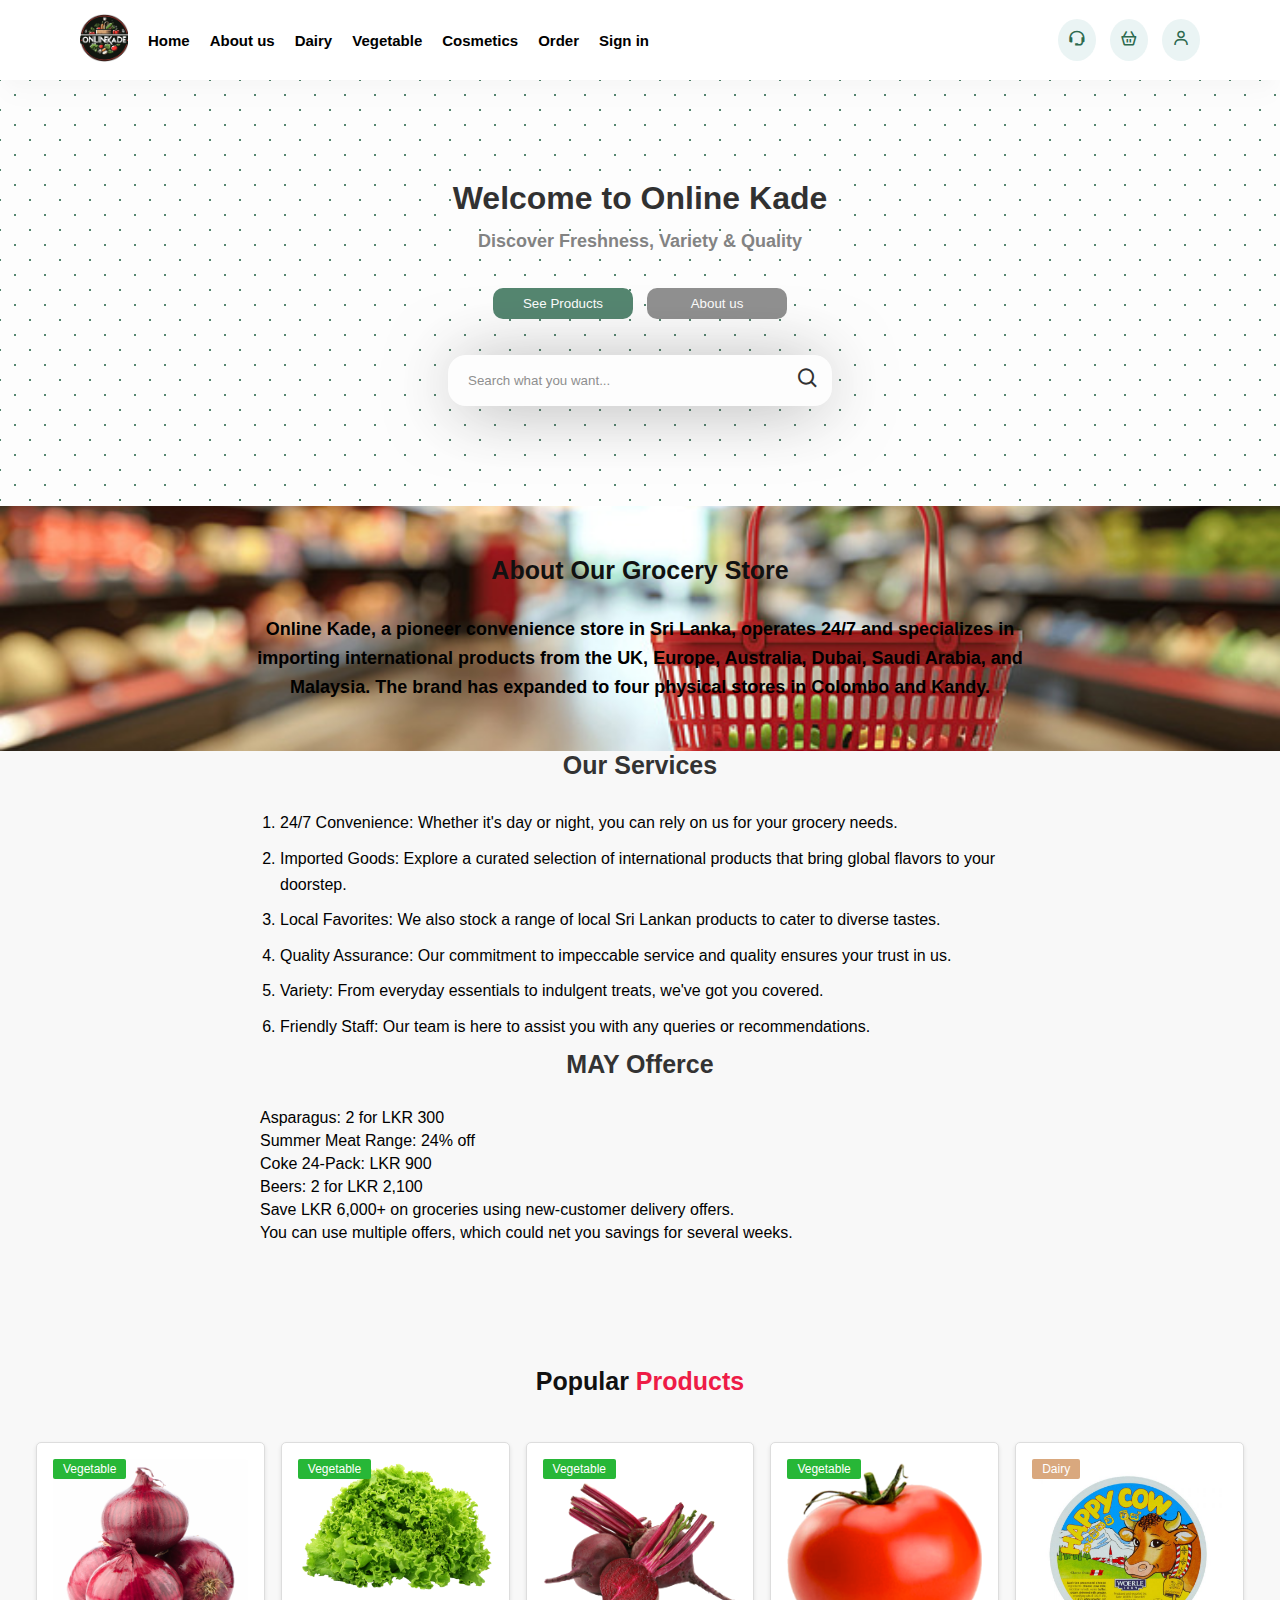
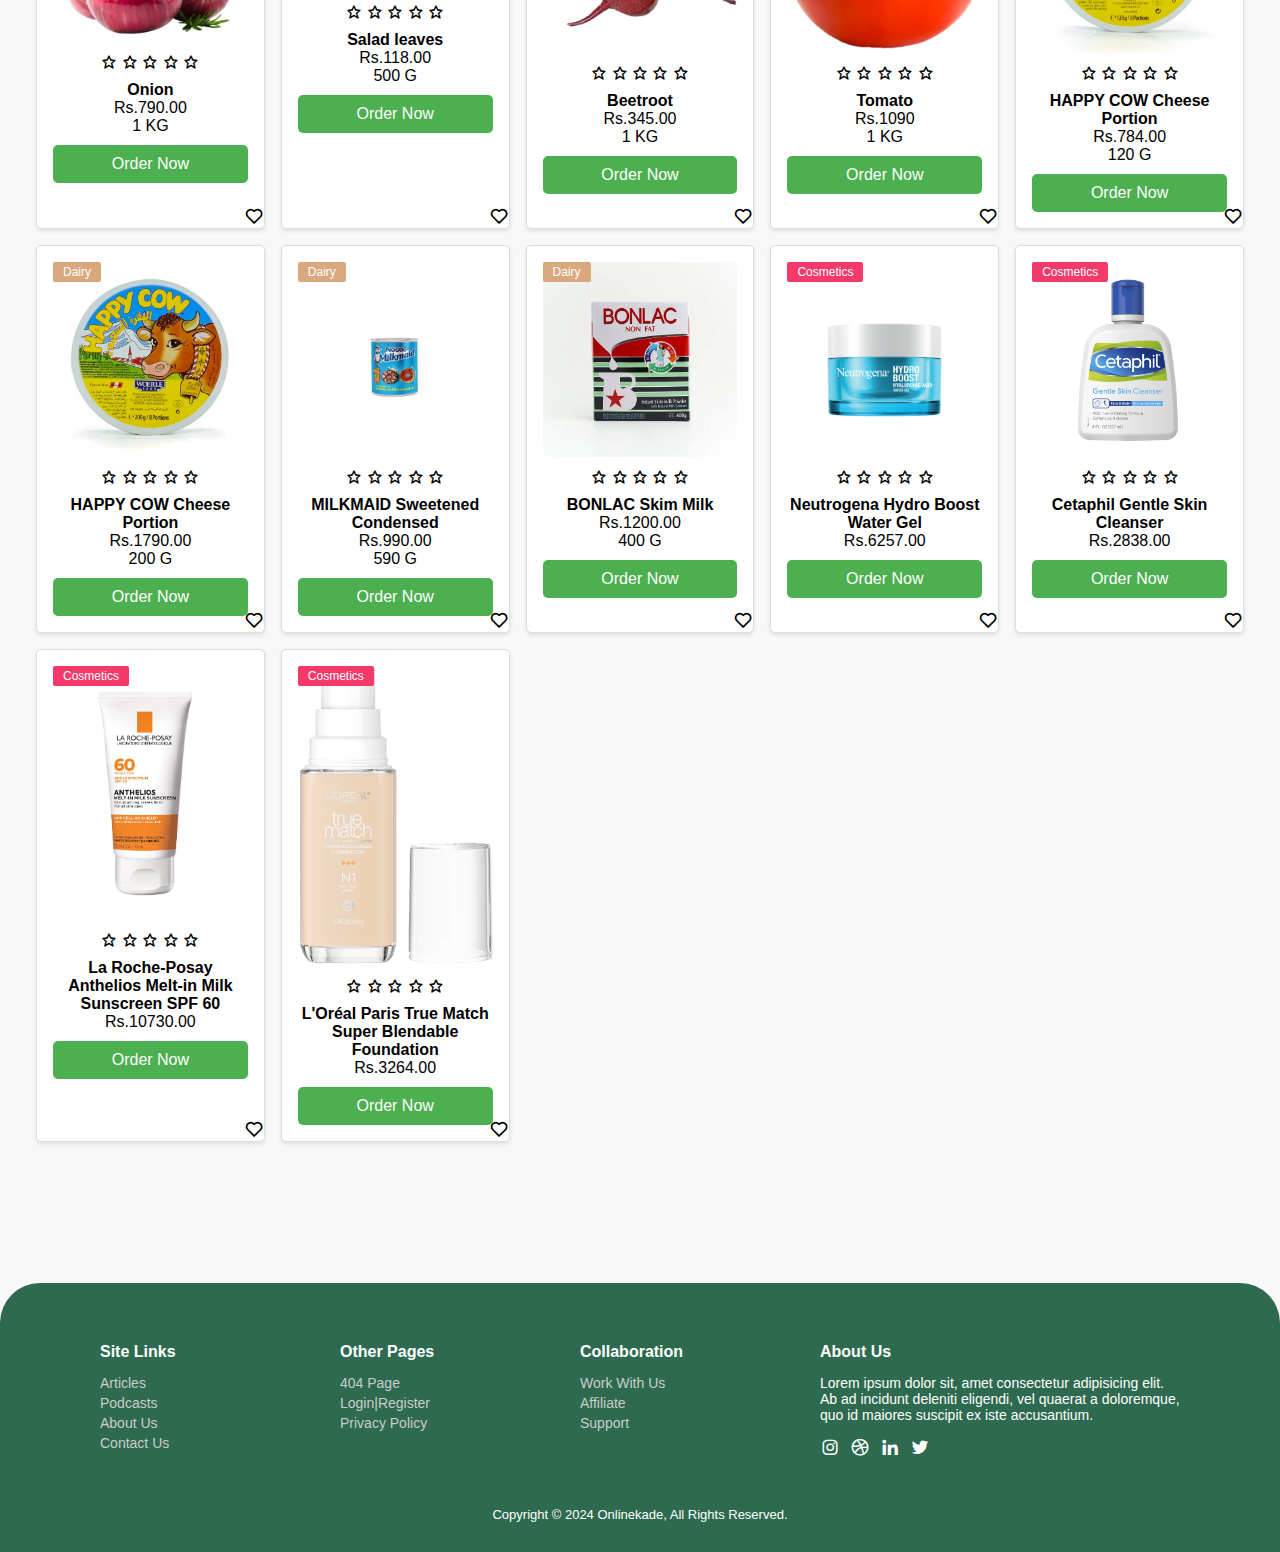
<file: index.html>
<!DOCTYPE html>
<html lang="en">
<head>
    <meta charset="UTF-8">
    <meta name="viewport" content="width=device-width, initial-scale=1.0">
    <title>Home page</title>
    <link rel="stylesheet" href="styles.css">
    <link rel="stylesheet" href="https://cdnjs.cloudflare.com/ajax/libs/font-awesome/5.15.4/css/all.min.css">
    <link rel="stylesheet" href="https://cdnjs.cloudflare.com/ajax/libs/font-awesome/4.7.0/css/font-awesome.min.css">
    <link href='https://unpkg.com/boxicons@2.1.4/css/boxicons.min.css' rel='stylesheet'>
    <link rel="apple-touch-icon" sizes="180x180" href="favicon_package_v0.16/apple-touch-icon.png">
    <link rel="apple-touch-icon" sizes="180x180" href="favicon_package_v0.16/apple-touch-icon.png">
    <link rel="icon" type="image/png" sizes="16x16" href="favicon_package_v0.16/favicon-16x16.png">
    <link rel="manifest" href="favicon_package_v0.16/site.webmanifest">
    <link rel="mask-icon" href="favicon_package_v0.16/safari-pinned-tab.svg" color="#5bbad5">
    <meta name="msapplication-TileColor" content="#da532c">
    <meta name="theme-color" content="#ffffff">
</head>
<body>
    <!-- Navigation ---->
   <nav>
        <div class="left">
             <div class="logo">
                <img src="logo.png" alt="logo">
            </div>
            <div class="links">
                <a href="index.html">Home</a>
                <a href="about.html">About us</a>
                <a href="dairy.html">Dairy </a>
                <a href="vegetable.html">Vegetable</a>
                <a href="Cosmetics.html">Cosmetics</a>
                <a href="Order.html">Order</a>
                <a href="registration.html">Sign in</a>
            </div>
        </div>
    
         <div class="buttons">
            <a href="#"><i class='bx bx-support'></i></a>
            <a href="#"><i class='bx bx-basket'></i></a>
            <a href="registration.html"><i class='bx bx-user'></i></a>
        </div>
    
    </nav>
    
    <header>
        <div class="info">
            <h1>Welcome to Online Kade</h1>
            <p>Discover Freshness, Variety & Quality</p>
        </div>
        <div class="buttons">
            <button class="see-all">See Products</button>
            <button>About us</button>
        </div>
        <div class="search">
            <input type="text" placeholder="Search what you want...">
            <button><i class='bx bx-search'></i></button>
        </div>
    </header>
<!--about section----------------------------------------------->
<section id="about-section">
    <div class="about">
        <h2>About Our Grocery Store</h2>
        <p>Online Kade, a pioneer convenience store in Sri Lanka, operates 24/7 and specializes in importing international 
           products from the UK, Europe, Australia, Dubai, Saudi Arabia, and Malaysia. The brand has expanded to four physical stores in Colombo and Kandy.</p>
    </div>
</section>
<!--services we offer ------------------------------------------>
<section>
    <div class="our_services">
        <h2>Our Services</h2>
        <ol class="numbered-list">
            <li>24/7 Convenience: Whether it's day or night, you can rely on us for your grocery needs.</li>
            <li>Imported Goods: Explore a curated selection of international products that bring global flavors to your doorstep.</li>
            <li>Local Favorites: We also stock a range of local Sri Lankan products to cater to diverse tastes.</li>
            <li>Quality Assurance: Our commitment to impeccable service and quality ensures your trust in us.</li>
            <li>Variety: From everyday essentials to indulgent treats, we've got you covered.</li>
            <li>Friendly Staff: Our team is here to assist you with any queries or recommendations.</li>
        </ol>
    </div>
</section>
<section >
    <div class="offerce">
    <h2>MAY offerce</h2>
    <ul>
        <li>Asparagus: 2 for LKR 300</li>
        <li>Summer Meat Range: 24% off</li>
        <li>Coke 24-Pack: LKR 900</li>
        <li>Beers: 2 for LKR 2,100</li>
        <li> Save LKR 6,000+ on groceries using new-customer delivery offers.</li>
        <li> You can use multiple offers, which could net you savings for several weeks.</li>
    </ul>
    </div>
</section>
<!--popular products---------------------------------------------------------------------------------->
<section id="popular_products">
    <div class="center_text">
        <h2>Popular <span>products</span></h2>
    </div>
    <div class="products">
        <div class="row">
            <div class="product_text_v">
                <h5>Vegetable</h5>
            </div>
            <img src="images/onion.png"  alt="Onion">
            <div class="heart_icon">
                <i class='bx bx-heart'></i>
            </div>
            <div class="ratting">
                <i class='bx bx-star' ></i>
                <i class='bx bx-star' ></i>
                <i class='bx bx-star' ></i>
                <i class='bx bx-star' ></i>
                <i class='bx bx-star' ></i>
            </div>
            <div class="price">
                <h4>Onion</h4>
                <p>Rs.790.00<br>1 KG </p>
            </div>
            <a href="order.html" class="order-link">Order Now</a>
        </div>
        <div class="row">
            <div class="product_text_v">
                <h5>Vegetable</h5>
            </div>
            <img src="images/saladleaves.png"  alt="Onion">
            <div class="heart_icon">
                <i class='bx bx-heart'></i>
            </div>
            <div class="ratting">
                <i class='bx bx-star' ></i>
                <i class='bx bx-star' ></i>
                <i class='bx bx-star' ></i>
                <i class='bx bx-star' ></i>
                <i class='bx bx-star' ></i>
            </div>
            <div class="price">
                <h4>Salad leaves</h4>
                <p>Rs.118.00<br>500 G </p>
            </div>
            <a href="order.html" class="order-link">Order Now</a>
        </div>
        <div class="row">
            <div class="product_text_v">
                <h5>Vegetable</h5>
            </div>
            <img src="images/beetroot.png"  alt="Onion">
            <div class="heart_icon">
                <i class='bx bx-heart'></i>
            </div>
            <div class="ratting">
                <i class='bx bx-star' ></i>
                <i class='bx bx-star' ></i>
                <i class='bx bx-star' ></i>
                <i class='bx bx-star' ></i>
                <i class='bx bx-star' ></i>
            </div>
            <div class="price">
                <h4>Beetroot</h4>
                <p>Rs.345.00<br>1 KG </p>
            </div>
            <a href="order.html" class="order-link">Order Now</a>
        </div>
        <div class="row">
            <div class="product_text_v">
                <h5>Vegetable</h5>
            </div>
            <img src="images/tamato.png"  alt="Onion">
            <div class="heart_icon">
                <i class='bx bx-heart'></i>
            </div>
            <div class="ratting">
                <i class='bx bx-star' ></i>
                <i class='bx bx-star' ></i>
                <i class='bx bx-star' ></i>
                <i class='bx bx-star' ></i>
                <i class='bx bx-star' ></i>
            </div>
            <div class="price">
                <h4>Tomato</h4>
                <p>Rs.1090<br>1 KG </p>
            </div>
            <a href="order.html" class="order-link">Order Now</a>
        </div>
        <div class="row">
            <div class="product_text_d">
                <h5>Dairy</h5>
            </div>
            <img src="dairy/happy-cow_portions-120g---fornt.jpg"  alt="Onion">
            <div class="heart_icon">
                <i class='bx bx-heart'></i>
            </div>
            <div class="ratting">
                <i class='bx bx-star' ></i>
                <i class='bx bx-star' ></i>
                <i class='bx bx-star' ></i>
                <i class='bx bx-star' ></i>
                <i class='bx bx-star' ></i>
            </div>
            <div class="price">
                <h4>HAPPY COW Cheese Portion</h4>
                <p>Rs.784.00<br>120 G </p>
            </div>
            <a href="order.html" class="order-link">Order Now</a>
        </div>
        <div class="row">
            <div class="product_text_d">
                <h5>Dairy</h5>
            </div>
            <img src="dairy/happy-cow_portions-200g.jpg"  alt="Onion">
            <div class="heart_icon">
                <i class='bx bx-heart'></i>
            </div>
            <div class="ratting">
                <i class='bx bx-star' ></i>
                <i class='bx bx-star' ></i>
                <i class='bx bx-star' ></i>
                <i class='bx bx-star' ></i>
                <i class='bx bx-star' ></i>
            </div>
            <div class="price">
                <h4>HAPPY COW Cheese Portion</h4>
                <p>Rs.1790.00<br>200 G </p>
            </div>
            <a href="order.html" class="order-link">Order Now</a>
        </div>
        <div class="row">
            <div class="product_text_d">
                <h5>Dairy</h5>
            </div>
            <img src="dairy/MILKMAID.webp"  alt="Onion">
            <div class="heart_icon">
                <i class='bx bx-heart'></i>
            </div>
            <div class="ratting">
                <i class='bx bx-star' ></i>
                <i class='bx bx-star' ></i>
                <i class='bx bx-star' ></i>
                <i class='bx bx-star' ></i>
                <i class='bx bx-star' ></i>
            </div>
            <div class="price">
                <h4>MILKMAID Sweetened Condensed</h4>
                <p>Rs.990.00<br>590 G </p>
            </div>
            <a href="order.html" class="order-link">Order Now</a>
        </div>
        <div class="row">
            <div class="product_text_d">
                <h5>Dairy</h5>
            </div>
            <img src="dairy/BONLAC.webp"  alt="Onion">
            <div class="heart_icon">
                <i class='bx bx-heart'></i>
            </div>
            <div class="ratting">
                <i class='bx bx-star' ></i>
                <i class='bx bx-star' ></i>
                <i class='bx bx-star' ></i>
                <i class='bx bx-star' ></i>
                <i class='bx bx-star' ></i>
            </div>
            <div class="price">
                <h4>BONLAC Skim Milk</h4>
                <p>Rs.1200.00<br>400 G </p>
            </div>
            <a href="order.html" class="order-link">Order Now</a>
        </div>
        <div class="row">
            <div class="product_text_c">
                <h5>Cosmetics</h5>
            </div>
            <img src="consmetics/NeutrogenaHydroBoostWaterGel.jpg"  alt="Onion">
            <div class="heart_icon">
                <i class='bx bx-heart'></i>
            </div>
            <div class="ratting">
                <i class='bx bx-star' ></i>
                <i class='bx bx-star' ></i>
                <i class='bx bx-star' ></i>
                <i class='bx bx-star' ></i>
                <i class='bx bx-star' ></i>
            </div>
            <div class="price">
                <h4>Neutrogena Hydro Boost Water Gel</h4>
                <p>Rs.6257.00</p>
            </div>
            <a href="order.html" class="order-link">Order Now</a>
        </div>
        <div class="row">
            <div class="product_text_c">
                <h5>Cosmetics</h5>
            </div>
            <img src="consmetics/CetaphilGentleSkinCleanser.webp"  alt="Onion">
            <div class="heart_icon">
                <i class='bx bx-heart'></i>
            </div>
            <div class="ratting">
                <i class='bx bx-star' ></i>
                <i class='bx bx-star' ></i>
                <i class='bx bx-star' ></i>
                <i class='bx bx-star' ></i>
                <i class='bx bx-star' ></i>
            </div>
            <div class="price">
                <h4>Cetaphil Gentle Skin Cleanser</h4>
                <p>Rs.2838.00</p>
            </div>
            <a href="order.html" class="order-link">Order Now</a>
        </div>
        <div class="row">
            <div class="product_text_c">
                <h5>Cosmetics</h5>
            </div>
            <img src="consmetics/LaRoche-PosayAntheliosMelt-in.webp"  alt="Onion">
            <div class="heart_icon">
                <i class='bx bx-heart'></i>
            </div>
            <div class="ratting">
                <i class='bx bx-star' ></i>
                <i class='bx bx-star' ></i>
                <i class='bx bx-star' ></i>
                <i class='bx bx-star' ></i>
                <i class='bx bx-star' ></i>
            </div>
            <div class="price">
                <h4>La Roche-Posay Anthelios Melt-in Milk Sunscreen SPF 60</h4>
                <p>Rs.10730.00</p>
            </div>
            <a href="order.html" class="order-link">Order Now</a>
        </div>
        <div class="row">
            <div class="product_text_c">
                <h5>Cosmetics</h5>
            </div>
            <img src="consmetics/L'OréalParisTrueMatchSuper.webp"  alt="Onion">
            <div class="heart_icon">
                <i class='bx bx-heart'></i>
            </div>
            <div class="ratting">
                <i class='bx bx-star' ></i>
                <i class='bx bx-star' ></i>
                <i class='bx bx-star' ></i>
                <i class='bx bx-star' ></i>
                <i class='bx bx-star' ></i>
            </div>
            <div class="price">
                <h4>L'Oréal Paris True Match Super Blendable Foundation</h4>
                <p>Rs.3264.00</p>
            </div>
            <a href="order.html" class="order-link">Order Now</a>
        </div>
    </div>
</section>

<!--Footer------------------------------------------------------->
<footer>
    <div class="columns">
        <div class="col">
            <h5>Site Links</h5>
            <a href="#">Articles</a>
            <a href="#">Podcasts</a>
            <a href="#">About Us</a>
            <a href="#">Contact Us</a>
        </div>
        <div class="col">
            <h5>Other Pages</h5>
            <a href="#">404 Page</a>
            <a href="#">Login|Register</a>
            <a href="#">Privacy Policy</a>
        </div>
        <div class="col">
            <h5>Collaboration</h5>
            <a href="#">Work With Us</a>
            <a href="#">Affiliate</a>
            <a href="#">Support</a>
        </div>
        <div class="col last">
            <h5>About Us</h5>
            <p>Lorem ipsum dolor sit, amet consectetur adipisicing elit. Ab ad incidunt deleniti eligendi, vel
                quaerat a
                doloremque, quo id maiores suscipit ex iste accusantium.</p>
            <div class="social-links">
                <i class='bx bxl-instagram'></i>
                <i class='bx bxl-dribbble'></i>
                <i class='bx bxl-linkedin'></i>
                <i class='bx bxl-twitter'></i>
            </div>
        </div>
    </div>
    <div class="copyright">
        <p>Copyright © 2024 Onlinekade, All Rights Reserved.</p>
    </div>
</footer>
</body>
</html>
</file>
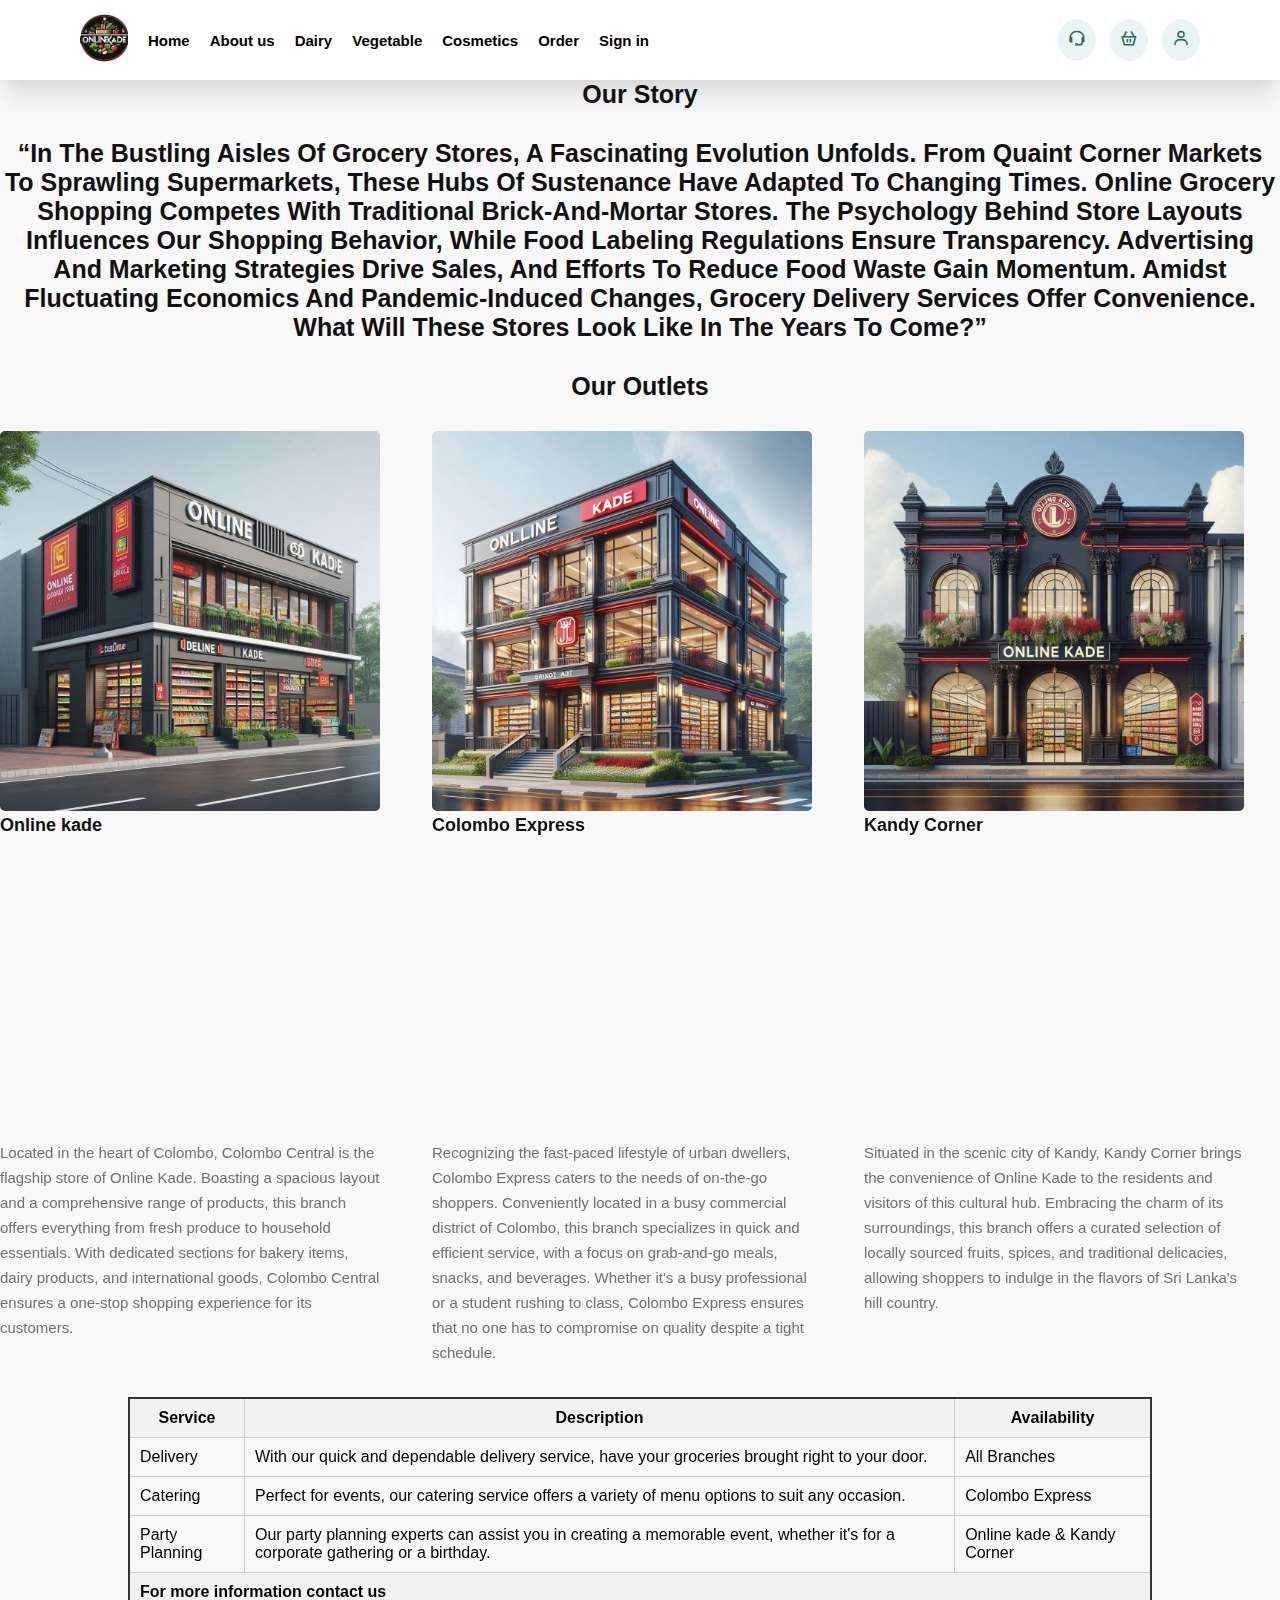
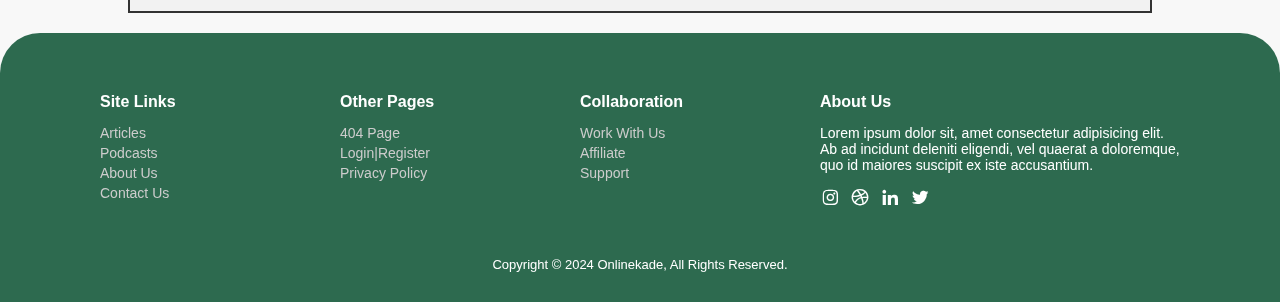
<file: about.html>
<!DOCTYPE html>
<html lang="en">
<head>
    <meta charset="UTF-8">
    <meta name="viewport" content="width=device-width, initial-scale=1.0">
    <title>About us</title>
    <link rel="stylesheet" href="styles.css">
    <link rel="stylesheet" href="https://cdnjs.cloudflare.com/ajax/libs/font-awesome/5.15.4/css/all.min.css">
    <link rel="stylesheet" href="https://cdnjs.cloudflare.com/ajax/libs/font-awesome/4.7.0/css/font-awesome.min.css">
    <link href='https://unpkg.com/boxicons@2.1.4/css/boxicons.min.css' rel='stylesheet'>
    <link rel="apple-touch-icon" sizes="180x180" href="favicon_package_v0.16/apple-touch-icon.png">
    <link rel="icon" type="image/png" sizes="32x32" href="favicon_package_v0.16/favicon-32x32.png">
    <link rel="icon" type="image/png" sizes="16x16" href="favicon_package_v0.16/favicon-16x16.png">
    <link rel="manifest" href="favicon_package_v0.16/site.webmanifest">
    <link rel="mask-icon" href="favicon_package_v0.16/safari-pinned-tab.svg" color="#5bbad5">
    <meta name="msapplication-TileColor" content="#da532c">
    <meta name="theme-color" content="#ffffff">
</head>
<body>
    <!--navigation--->
    <nav>
        <div class="left">
             <div class="logo">
                <img src="logo.png" alt="logo">
            </div>
            <div class="links">
                <a href="index.html">Home</a>
                <a href="about.html">About us</a>
                <a href="dairy.html">Dairy </a>
                <a href="vegetable.html">Vegetable</a>
                <a href="Cosmetics.html">Cosmetics</a>
                <a href="Order.html">Order</a>
                <a href="registration.html">Sign in</a>
            </div>
        </div>
    
         <div class="buttons">
            <a href="#"><i class='bx bx-support'></i></a>
            <a href="#"><i class='bx bx-basket'></i></a>
            <a href="registration.html"><i class='bx bx-user'></i></a>
        </div>
    
    </nav>
    
    <section id="our_story">
        <h2>Our Story</h2>
        <p>“In the bustling aisles of grocery stores, a fascinating evolution unfolds. From quaint corner markets to sprawling supermarkets, these hubs of sustenance have adapted to changing times. Online grocery shopping competes with traditional brick-and-mortar stores. The psychology behind store layouts influences our shopping behavior, while food labeling regulations ensure transparency. Advertising and marketing strategies drive sales, and efforts to reduce food waste gain momentum. Amidst fluctuating economics and pandemic-induced changes, grocery delivery services offer convenience. What will these stores look like in the years to come?”</p>
    </section>
    <section id="branches">
        <div class="up_center_text">
            <h2>Our outlets</h2>
        </div>
        <div class="branch_cart">
            <div class="branch">
                <img src="about/branch 1.jpeg"  class="branch 1">
                <h4>Online kade</h4>
                <iframe src="https://www.google.com/maps/embed?pb=!1m18!1m12!1m3!1d7921.4939543941355!2d79.84428021333319!3d6.920821924265886!2m3!1f0!2f0!3f0!3m2!1i1024!2i768!4f13.1!3m3!1m2!1s0x3ae259396a72f305%3A0x5e7e24c6bf94136f!2sGalle%20Face%20Green!5e0!3m2!1sen!2slk!4v1716525183441!5m2!1sen!2slk" width="400" height="300" style="border:0;" allowfullscreen="" loading="lazy" referrerpolicy="no-referrer-when-downgrade"></iframe>
                <p>Located in the heart of Colombo, Colombo Central is the flagship store of Online Kade.
                     Boasting a spacious layout and a comprehensive range of products, this branch offers everything from fresh produce 
                     to household essentials. With dedicated sections for bakery items, dairy products, and international goods, 
                     Colombo Central ensures a one-stop shopping experience for its customers.</p>
            </div>
            <div class="branch">
                <img src="about/branch 3.jpeg"  class="branch 3">
                <h4>Colombo Express</h4>
                <iframe src="https://www.google.com/maps/embed?pb=!1m18!1m12!1m3!1d2800.7356010297217!2d79.89452857364775!3d6.9099332417616!2m3!1f0!2f0!3f0!3m2!1i1024!2i768!4f13.1!3m3!1m2!1s0x3ae2599801d0c2d3%3A0x889897e29984b3c0!2sRajagiriya%20Flyover!5e0!3m2!1sen!2slk!4v1716525260763!5m2!1sen!2slk" width="400" height="300" style="border:0;" allowfullscreen="" loading="lazy" referrerpolicy="no-referrer-when-downgrade"></iframe>
                <p>Recognizing the fast-paced lifestyle of urban dwellers, Colombo Express caters to the needs of on-the-go shoppers.
                     Conveniently located in a busy commercial district of Colombo, this branch specializes in quick and efficient service, 
                     with a focus on grab-and-go meals, snacks, and beverages. Whether it's a busy professional or a student rushing to class, 
                     Colombo Express ensures that no one has to compromise on quality despite a tight schedule.</p>
            </div>
            <div class="branch">
                <img src="about/branch 2.jpeg"  class="branch 2">
                <h4>Kandy Corner</h4>
                <iframe src="https://www.google.com/maps/embed?pb=!1m18!1m12!1m3!1d1978.778162609838!2d80.6330301570018!3d7.291212580717469!2m3!1f0!2f0!3f0!3m2!1i1024!2i768!4f13.1!3m3!1m2!1s0x3ae367740451c4d7%3A0x34ce622d894ec5e4!2sLaksam%20tours!5e0!3m2!1sen!2slk!4v1716525295001!5m2!1sen!2slk" width="400" height="300" style="border:0;" allowfullscreen="" loading="lazy" referrerpolicy="no-referrer-when-downgrade"></iframe>
                <p>Situated in the scenic city of Kandy, Kandy Corner brings the convenience of Online Kade to the residents and visitors 
                    of this cultural hub. Embracing the charm of its surroundings, this branch offers a curated selection of locally sourced
                     fruits, spices, and traditional delicacies, allowing shoppers to indulge in the flavors of Sri Lanka's hill country.</p>
            </div>
        </div>
    </section>
    <table>
        <thead>
            <tr>
                <th>Service</th>
                <th>Description</th>
                <th>Availability</th>
            </tr>
        </thead>
        <tbody>
            <tr>
                <td>Delivery</td>
                <td>With our quick and dependable delivery service, have your groceries brought right to your door.</td>
                <td>All Branches</td>
            </tr>
            <tr>
                <td>Catering</td>
                <td>Perfect for events, our catering service offers a variety of menu options to suit any occasion.</td>
                <td>Colombo Express</td>
            </tr>
            <tr>
                <td>Party Planning</td>
                <td>Our party planning experts can assist you in creating a memorable event, whether it's for a corporate gathering or a birthday.</td>
                <td>Online kade & Kandy Corner</td>
            </tr>
        </tbody>
        <tfoot>
            <tr>
                <td colspan="3">For more information contact us</td>
            </tr>
        </tfoot>
    </table> 
<!--Footer--->
<footer>
    <div class="columns">
        <div class="col">
            <h5>Site Links</h5>
            <a href="#">Articles</a>
            <a href="#">Podcasts</a>
            <a href="#">About Us</a>
            <a href="#">Contact Us</a>
        </div>
        <div class="col">
            <h5>Other Pages</h5>
            <a href="#">404 Page</a>
            <a href="#">Login|Register</a>
            <a href="#">Privacy Policy</a>
        </div>
        <div class="col">
            <h5>Collaboration</h5>
            <a href="#">Work With Us</a>
            <a href="#">Affiliate</a>
            <a href="#">Support</a>
        </div>
        <div class="col last">
            <h5>About Us</h5>
            <p>Lorem ipsum dolor sit, amet consectetur adipisicing elit. Ab ad incidunt deleniti eligendi, vel
                quaerat a
                doloremque, quo id maiores suscipit ex iste accusantium.</p>
            <div class="social-links">
                <i class='bx bxl-instagram'></i>
                <i class='bx bxl-dribbble'></i>
                <i class='bx bxl-linkedin'></i>
                <i class='bx bxl-twitter'></i>
            </div>
        </div>
    </div>
    <div class="copyright">
        <p>Copyright © 2024 Onlinekade, All Rights Reserved.</p>
    </div>
</footer>
</body>
</html>
</file>
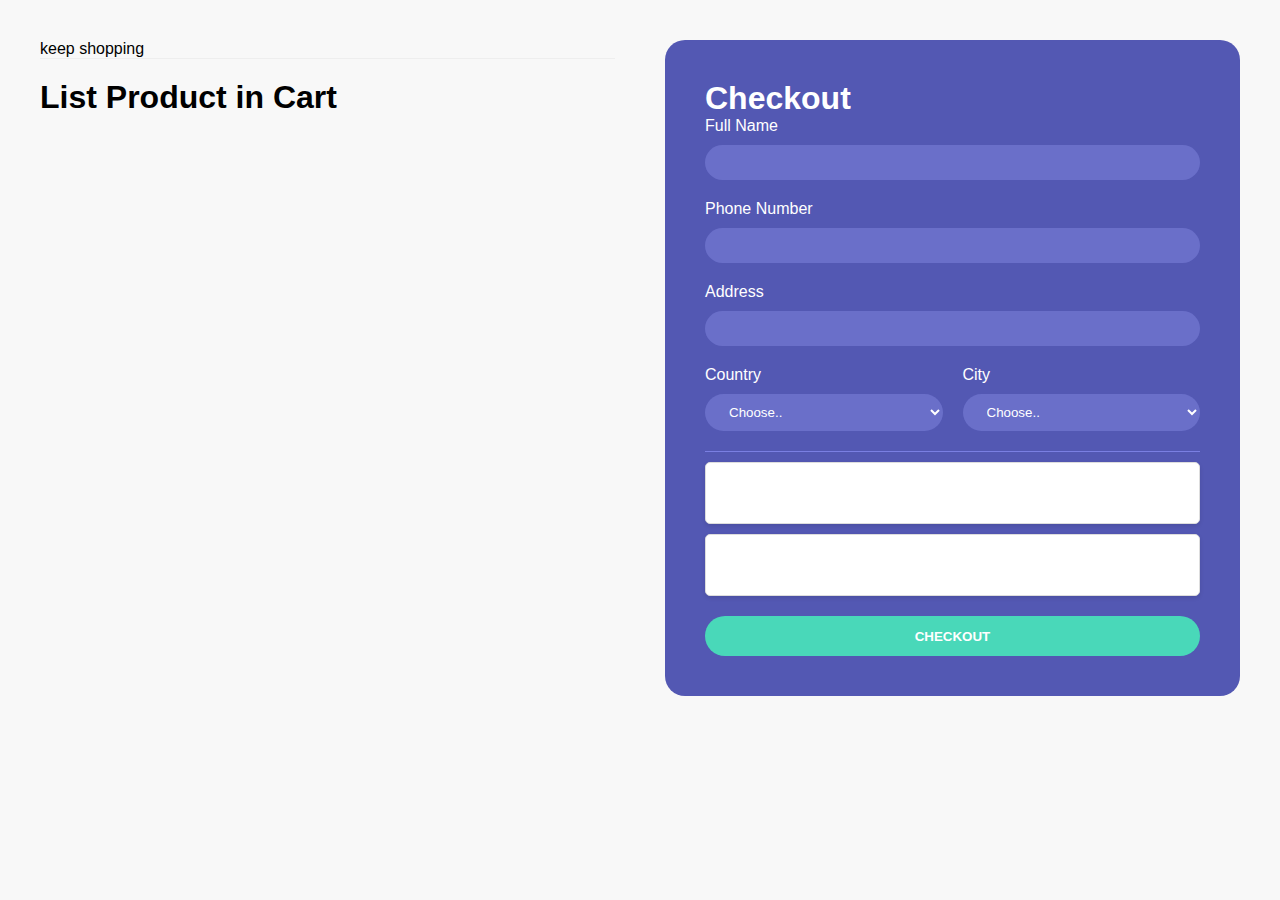
<file: checkout.html>
<!DOCTYPE html>
<html lang="en">
<head>
    <meta charset="UTF-8">
    <meta name="viewport" content="width=device-width, initial-scale=1.0">
    <title>Document</title>
    <link rel="stylesheet" href="styles.css">
</head>
<body>
    
<div class="container">
    <div class="checkoutLayout">
        <div class="returnCart">
            <a href="Order.html">keep shopping</a>
            <h1>List Product in Cart</h1>
            <div class="list">
            </div>
        </div>
        <div class="right">
            <h1>Checkout</h1>
            <div class="form">
                <div class="group">
                    <label for="name">Full Name</label>
                    <input type="text" name="name" id="name">
                </div>
                <div class="group">
                    <label for="phone">Phone Number</label>
                    <input type="text" name="phone" id="phone">
                </div>
                <div class="group">
                    <label for="address">Address</label>
                    <input type="text" name="address" id="address">
                </div>
                <div class="group">
                    <label for="country">Country</label>
                    <select name="country" id="country">
                        <option value="">Choose..</option>
                        <option value="Kingdom">Kingdom</option>
                    </select>
                </div>
                <div class="group">
                    <label for="city">City</label>
                    <select name="city" id="city">
                        <option value="">Choose..</option>
                        <option value="London">London</option>
                    </select>
                </div>
            </div>
            <div class="return">
                <div class="row">
                    <div>Total Quantity</div>
                    <div class="totalQuantity">0</div>
                </div>
                <div class="row">
                    <div>Total Price</div>
                    <div class="totalPrice">$0.00</div>
                </div>
            </div>
            <button class="buttonCheckout">CHECKOUT</button>
        </div>
    </div>
</div>

<script src="checkout.js"></script>
</body>
</html>
</file>
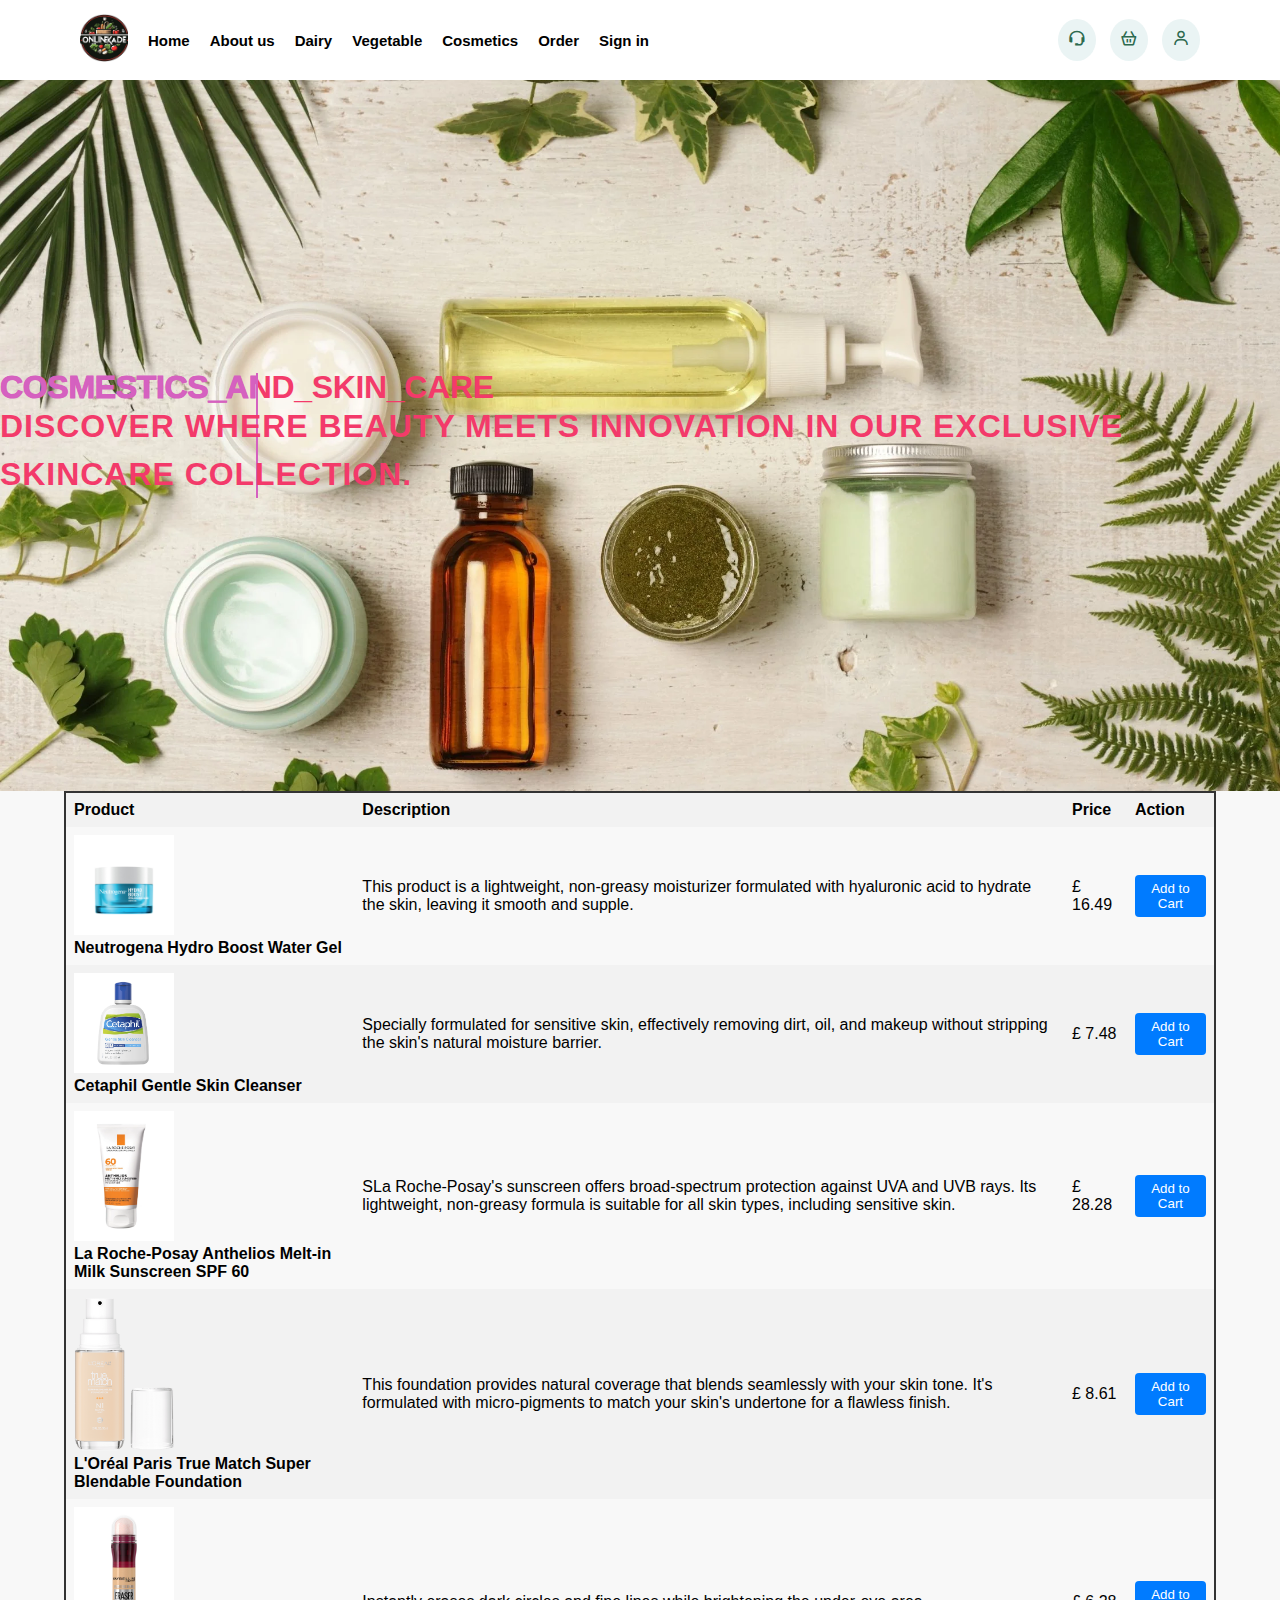
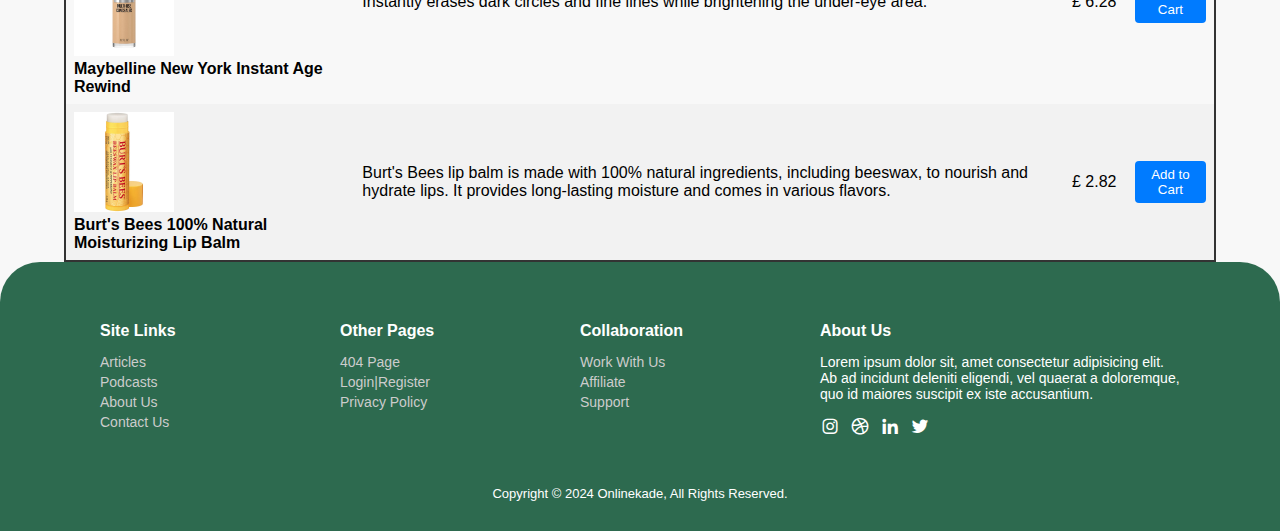
<file: Cosmetics.html>
<!DOCTYPE html>
<html lang="en">
<head>
    <meta charset="UTF-8">
    <meta name="viewport" content="width=device-width, initial-scale=1.0">
    <title>Cosmetics</title>
    <link rel="stylesheet" href="styles.css">
    <link rel="stylesheet" href="https://cdnjs.cloudflare.com/ajax/libs/font-awesome/5.15.4/css/all.min.css">
    <link rel="stylesheet" href="https://cdnjs.cloudflare.com/ajax/libs/font-awesome/4.7.0/css/font-awesome.min.css">
    <link href='https://unpkg.com/boxicons@2.1.4/css/boxicons.min.css' rel='stylesheet'>
    <link rel="apple-touch-icon" sizes="180x180" href="favicon_package_v0.16/apple-touch-icon.png">
    <link rel="icon" type="image/png" sizes="32x32" href="favicon_package_v0.16/favicon-32x32.png">
    <link rel="icon" type="image/png" sizes="16x16" href="favicon_package_v0.16/favicon-16x16.png">
    <link rel="manifest" href="favicon_package_v0.16/site.webmanifest">
    <link rel="mask-icon" href="favicon_package_v0.16/safari-pinned-tab.svg" color="#5bbad5">
    <meta name="msapplication-TileColor" content="#da532c">
    <meta name="theme-color" content="#ffffff">
</head>
<body>
    <!--navigation -->
    <nav>
        <div class="left">
             <div class="logo">
                <img src="logo.png" alt="logo">
            </div>
            <div class="links">
                <a href="index.html">Home</a>
                <a href="about.html">About us</a>
                <a href="dairy.html">Dairy </a>
                <a href="vegetable.html">Vegetable</a>
                <a href="Cosmetics.html">Cosmetics</a>
                <a href="Order.html">Order</a>
                <a href="registration.html">Sign in</a>
            </div>
        </div>
    
         <div class="buttons">
            <a href="#"><i class='bx bx-support'></i></a>
            <a href="#"><i class='bx bx-basket'></i></a>
            <a href="registration.html"><i class='bx bx-user'></i></a>
        </div>
    
    </nav>
<!--about conmestics products--->
<section id="c_intro">
    <div class="cosmestics_intro">
      <h1 data-text="cosmestics_and_skin_care">
        cosmestics_and_skin_care
        <span data-span="Discover where beauty meets innovation in our exclusive skincare collection.">Discover where beauty meets innovation in our exclusive skincare collection. </span>
      </h1>
    </div>
</section>
<!--products--->
<section id="cosmetic_products">
    <table class="product-table">
        <thead>
          <tr>
            <th>Product</th>
            <th>Description</th>
            <th>Price</th>
            <th>Action</th>
          </tr>
        </thead>
        <tbody>
            <tr>
                <td data-label="Product">
                    <img src="consmetics/NeutrogenaHydroBoostWaterGel.jpg" alt="Product Image">
                    <h4>Neutrogena Hydro Boost Water Gel</h4>
                </td>    
                <td data-label="Description"> This product is a lightweight, non-greasy moisturizer formulated with hyaluronic acid to hydrate the skin, leaving it smooth and supple.
                </td>
                <td data-label="Price">£ 16.49</td>
                <td data-label="Action"><a href="Order.html"><button>Add to Cart</button></a></td>
            </tr>
            <tr>
                <td data-label="Product">
                    <img src="consmetics/CetaphilGentleSkinCleanser.webp" alt="Product Image">
                    <h4>Cetaphil Gentle Skin Cleanser</h4>
                </td>    
                <td data-label="Description">Specially formulated for sensitive skin, effectively removing dirt, oil, and makeup without stripping the skin's natural moisture barrier.</td>
                <td data-label="Price">£ 7.48</td>
                <td data-label="Action"><a href="Order.html"><button>Add to Cart</button></a></td>
            </tr>
            <tr>
                <td data-label="Product">
                    <img src="consmetics/LaRoche-PosayAntheliosMelt-in.webp" alt="Product Image">
                    <h4>La Roche-Posay Anthelios Melt-in Milk Sunscreen SPF 60</h4>
                </td>    
                <td data-label="Description">SLa Roche-Posay's sunscreen offers broad-spectrum protection against UVA and UVB rays. Its lightweight, non-greasy formula is suitable for all skin types, including sensitive skin.</td>
                <td data-label="Price">£ 28.28</td>
                <td data-label="Action"><a href="Order.html"><button>Add to Cart</button></a></td>
            </tr>
            <tr>
                <td data-label="Product">
                    <img src="consmetics/L'OréalParisTrueMatchSuper.webp" alt="Product Image">
                    <h4>L'Oréal Paris True Match Super Blendable Foundation</h4>
                </td>    
                <td data-label="Description">This foundation provides natural coverage that blends seamlessly with your skin tone. It's formulated with micro-pigments to match your skin's undertone for a flawless finish.</td>
                <td data-label="Price">£ 8.61</td>
                <td data-label="Action"><a href="Order.html"><button>Add to Cart</button></a></td>
            </tr>
            <tr>
                <td data-label="Product">
                    <img src="consmetics/MaybellYorInstan.jpg" alt="Product Image">
                    <h4> Maybelline New York Instant Age Rewind </h4>
                </td>    
                <td data-label="Description"> Instantly erases dark circles and fine lines while brightening the under-eye area.</td>
                <td data-label="Price">£ 6.28</td>
                <td data-label="Action"><a href="Order.html"><button>Add to Cart</button></a></td>
            </tr>
            <tr>
                <td data-label="Product">
                    <img src="consmetics/Burt'sBees.webp" alt="Product Image">
                    <h4>Burt's Bees 100% Natural Moisturizing Lip Balm</h4>
                </td>    
                <td data-label="Description"> Burt's Bees lip balm is made with 100% natural ingredients, including beeswax, to nourish and hydrate lips. It provides long-lasting moisture and comes in various flavors.</td>
                <td data-label="Price">£ 2.82</td>
                <td data-label="Action"><a href="Order.html"><button>Add to Cart</button></a></td>
            </tr>
        </tbody>
    </table>
</section>
</section>
<!--Footer--->
<footer>
    <div class="columns">
        <div class="col">
            <h5>Site Links</h5>
            <a href="#">Articles</a>
            <a href="#">Podcasts</a>
            <a href="#">About Us</a>
            <a href="#">Contact Us</a>
        </div>
        <div class="col">
            <h5>Other Pages</h5>
            <a href="#">404 Page</a>
            <a href="#">Login|Register</a>
            <a href="#">Privacy Policy</a>
        </div>
        <div class="col">
            <h5>Collaboration</h5>
            <a href="#">Work With Us</a>
            <a href="#">Affiliate</a>
            <a href="#">Support</a>
        </div>
        <div class="col last">
            <h5>About Us</h5>
            <p>Lorem ipsum dolor sit, amet consectetur adipisicing elit. Ab ad incidunt deleniti eligendi, vel
                quaerat a
                doloremque, quo id maiores suscipit ex iste accusantium.</p>
            <div class="social-links">
                <i class='bx bxl-instagram'></i>
                <i class='bx bxl-dribbble'></i>
                <i class='bx bxl-linkedin'></i>
                <i class='bx bxl-twitter'></i>
            </div>
        </div>
    </div>
    <div class="copyright">
        <p>Copyright © 2024 Onlinekade, All Rights Reserved.</p>
    </div>
</footer>
</body>
</html>
</file>
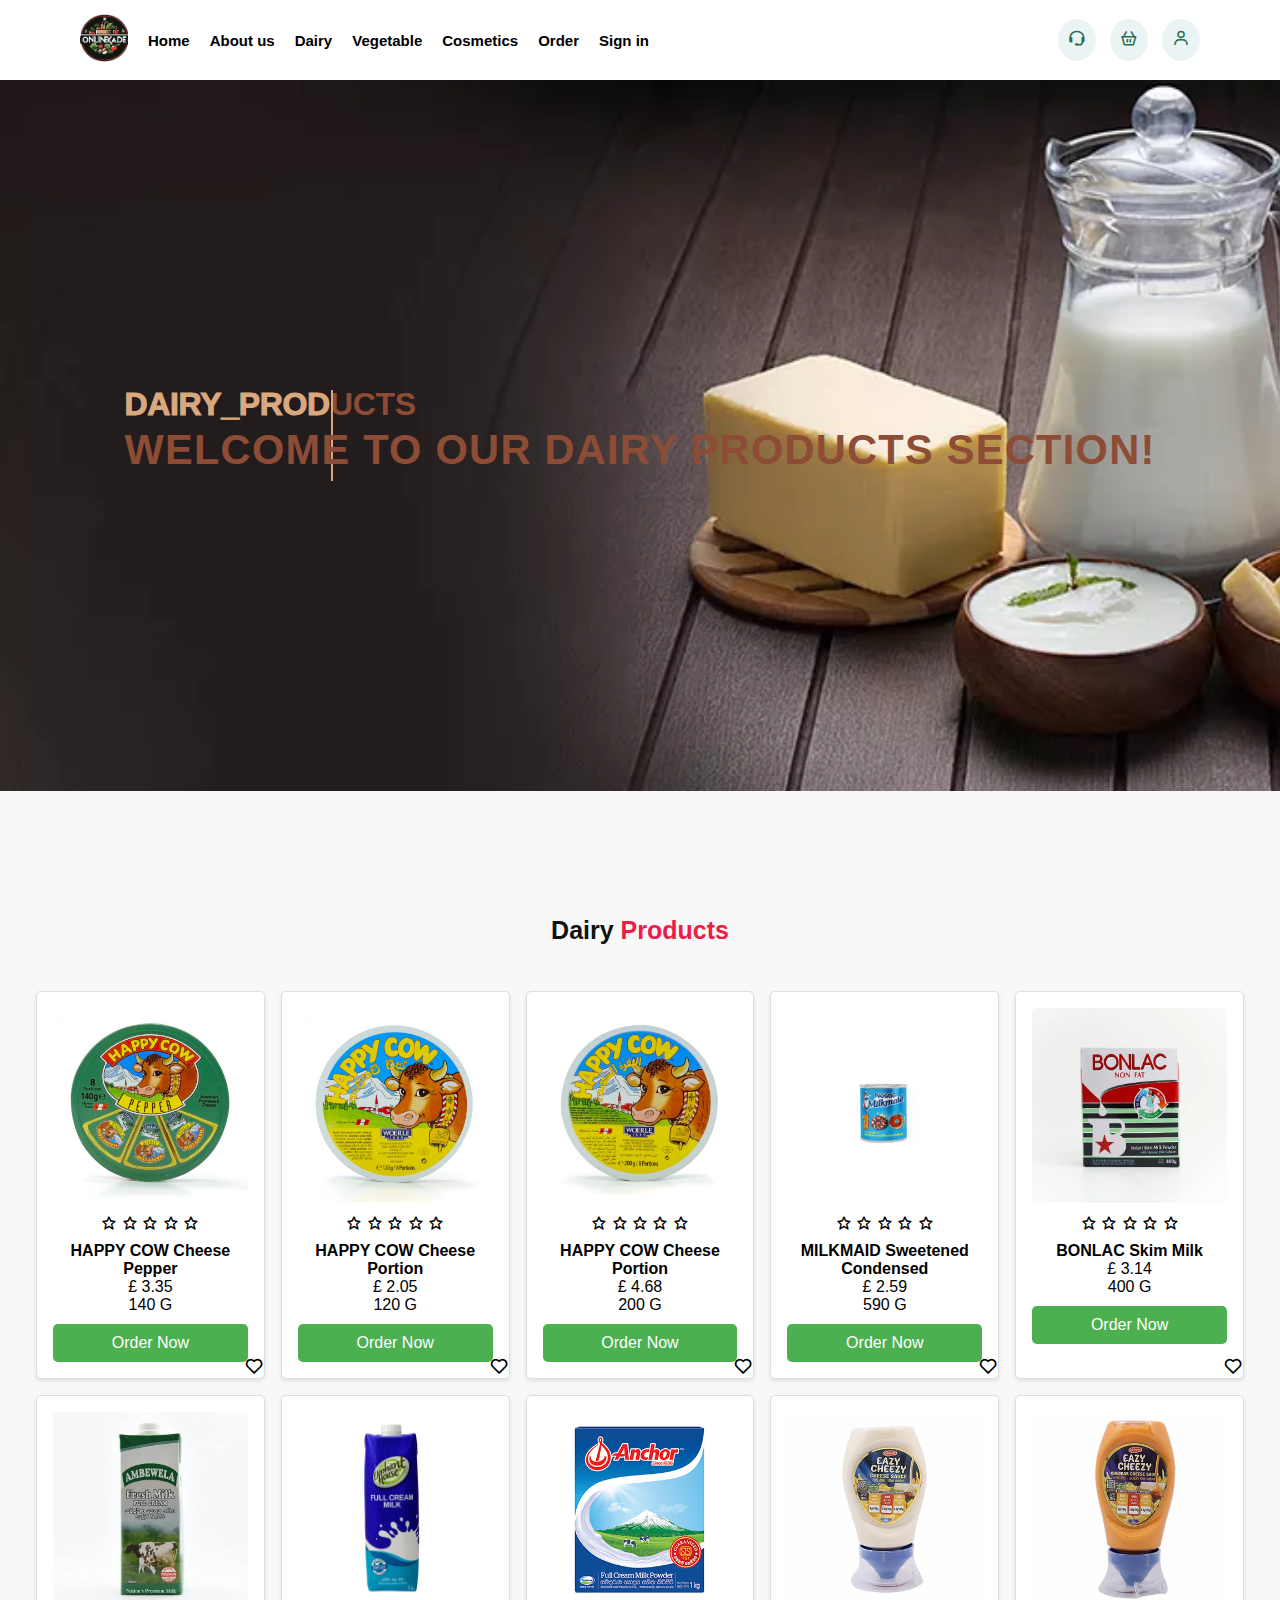
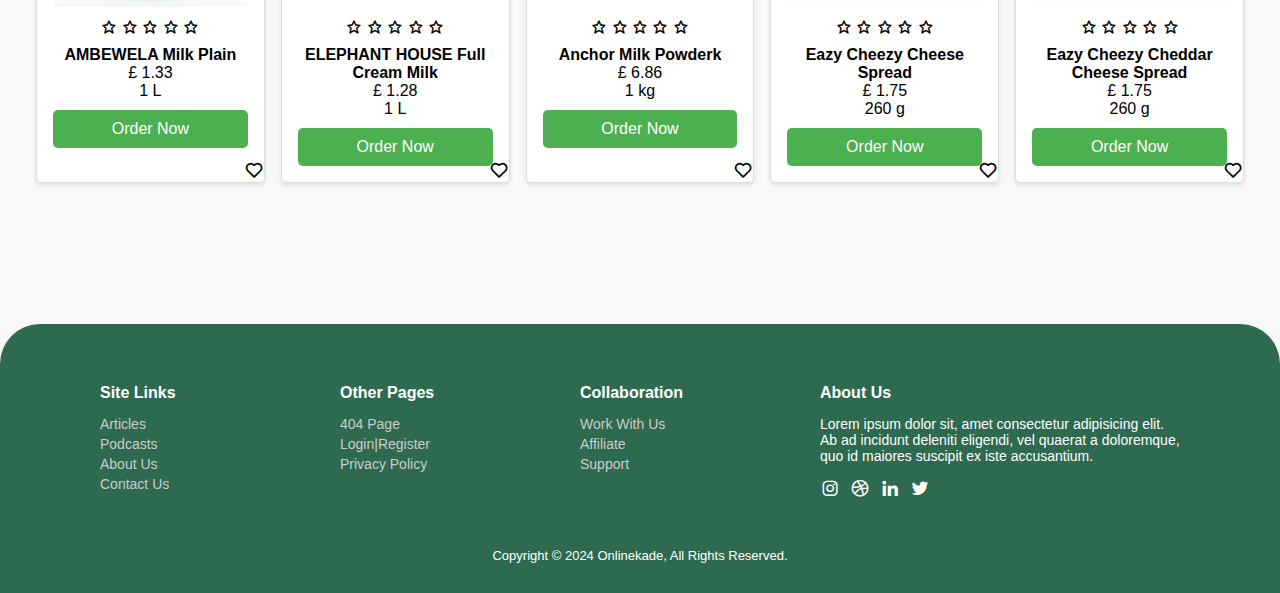
<file: dairy.html>
<!DOCTYPE html>
<html lang="en">
<head>
    <meta charset="UTF-8">
    <meta name="viewport" content="width=device-width, initial-scale=1.0">
    <title>Dairy</title>
    <link rel="stylesheet" href="styles.css">
    <link rel="stylesheet" href="https://cdnjs.cloudflare.com/ajax/libs/font-awesome/5.15.4/css/all.min.css">
    <link rel="stylesheet" href="https://cdnjs.cloudflare.com/ajax/libs/font-awesome/4.7.0/css/font-awesome.min.css">
    <link href='https://unpkg.com/boxicons@2.1.4/css/boxicons.min.css' rel='stylesheet'>
    <link rel="apple-touch-icon" sizes="180x180" href="favicon_package_v0.16/apple-touch-icon.png">
    <link rel="icon" type="image/png" sizes="32x32" href="favicon_package_v0.16/favicon-32x32.png">
    <link rel="icon" type="image/png" sizes="16x16" href="favicon_package_v0.16/favicon-16x16.png">
    <link rel="manifest" href="favicon_package_v0.16/site.webmanifest">
    <link rel="mask-icon" href="favicon_package_v0.16/safari-pinned-tab.svg" color="#5bbad5">
    <meta name="msapplication-TileColor" content="#da532c">
    <meta name="theme-color" content="#ffffff">
  </head>
<body>
<!--navigation---------------------------------------->
<nav>
    <div class="left">
         <div class="logo">
            <img src="logo.png" alt="logo">
        </div>
        <div class="links">
            <a href="index.html">Home</a>
            <a href="about.html">About us</a>
            <a href="dairy.html">Dairy </a>
            <a href="vegetable.html">Vegetable</a>
            <a href="Cosmetics.html">Cosmetics</a>
            <a href="Order.html">Order</a>
            <a href="registration.html">Sign in</a>
        </div>
    </div>

     <div class="buttons">
        <a href="#"><i class='bx bx-support'></i></a>
        <a href="#"><i class='bx bx-basket'></i></a>
        <a href="registration.html"><i class='bx bx-user'></i></a>
    </div>
</nav>
<!--about dairy products----------------------------------------------->
<section id="d_intro">
<div class="dairy_intro">
  <h1 data-text="Dairy_Products">
    Dairy_Products
    <span data-span="Welcome to our dairy products section!">Welcome to our dairy products section! </span>
  </h1>
</div>
</section>
<!--dairy products----------------------------------------------------->
<section id="popular_products">
  <div class="center_text">
      <h2>Dairy <span>products</span></h2>
  </div>
  <div class="products">
    <div class="row">
      <img src="dairy/29501-happy-cow_pepper_1.jpg"  alt="Onion">
      <div class="heart_icon">
          <i class='bx bx-heart'></i>
      </div>
      <div class="ratting">
          <i class='bx bx-star' ></i>
          <i class='bx bx-star' ></i>
          <i class='bx bx-star' ></i>
          <i class='bx bx-star' ></i>
          <i class='bx bx-star' ></i>
      </div>
      <div class="price">
          <h4>HAPPY COW Cheese Pepper</h4>
          <p>£ 3.35<br>140 G </p>
      </div>
      <a href="order.html" class="order-link">Order Now</a>
    </div>
    <div class="row">
      <img src="dairy/happy-cow_portions-120g---fornt.jpg"  alt="Onion">
      <div class="heart_icon">
          <i class='bx bx-heart'></i>
      </div>
      <div class="ratting">
          <i class='bx bx-star' ></i>
          <i class='bx bx-star' ></i>
          <i class='bx bx-star' ></i>
          <i class='bx bx-star' ></i>
          <i class='bx bx-star' ></i>
      </div>
      <div class="price">
          <h4>HAPPY COW Cheese Portion</h4>
          <p>£ 2.05<br>120 G </p>
      </div>
      <a href="order.html" class="order-link">Order Now</a>
    </div>
    <div class="row">
        <img src="dairy/happy-cow_portions-200g.jpg"  alt="Onion">
        <div class="heart_icon">
            <i class='bx bx-heart'></i>
        </div>
        <div class="ratting">
            <i class='bx bx-star' ></i>
            <i class='bx bx-star' ></i>
            <i class='bx bx-star' ></i>
            <i class='bx bx-star' ></i>
            <i class='bx bx-star' ></i>
        </div>
        <div class="price">
            <h4>HAPPY COW Cheese Portion</h4>
            <p>£ 4.68<br>200 G </p>
        </div>
        <a href="order.html" class="order-link">Order Now</a>
    </div>
    <div class="row">
        <img src="dairy/MILKMAID.webp"  alt="Onion">
        <div class="heart_icon">
            <i class='bx bx-heart'></i>
        </div>
        <div class="ratting">
            <i class='bx bx-star' ></i>
            <i class='bx bx-star' ></i>
            <i class='bx bx-star' ></i>
            <i class='bx bx-star' ></i>
            <i class='bx bx-star' ></i>
        </div>
        <div class="price">
            <h4>MILKMAID Sweetened Condensed</h4>
            <p>£ 2.59<br>590 G </p>
        </div>
        <a href="order.html" class="order-link">Order Now</a>
    </div>
    <div class="row">
        <img src="dairy/BONLAC.webp"  alt="Onion">
        <div class="heart_icon">
            <i class='bx bx-heart'></i>
        </div>
        <div class="ratting">
            <i class='bx bx-star' ></i>
            <i class='bx bx-star' ></i>
            <i class='bx bx-star' ></i>
            <i class='bx bx-star' ></i>
            <i class='bx bx-star' ></i>
        </div>
        <div class="price">
            <h4>BONLAC Skim Milk</h4>
            <p>£ 3.14<br>400 G </p>
        </div>
        <a href="order.html" class="order-link">Order Now</a>
    </div>
    <div class="row">
      <img src="dairy/ambewelamilk.webp"  alt="Onion">
      <div class="heart_icon">
          <i class='bx bx-heart'></i>
      </div>
      <div class="ratting">
          <i class='bx bx-star' ></i>
          <i class='bx bx-star' ></i>
          <i class='bx bx-star' ></i>
          <i class='bx bx-star' ></i>
          <i class='bx bx-star' ></i>
      </div>
      <div class="price">
          <h4>AMBEWELA Milk Plain</h4>
          <p>£ 1.33<br>1 L </p>
      </div>
      <a href="order.html" class="order-link">Order Now</a>
    </div>
    <div class="row">
      <img src="dairy/ELEPHANTHOUSE.webp"  alt="Onion">
      <div class="heart_icon">
          <i class='bx bx-heart'></i>
      </div>
      <div class="ratting">
          <i class='bx bx-star' ></i>
          <i class='bx bx-star' ></i>
          <i class='bx bx-star' ></i>
          <i class='bx bx-star' ></i>
          <i class='bx bx-star' ></i>
      </div>
      <div class="price">
          <h4>ELEPHANT HOUSE Full Cream Milk</h4>
          <p>£ 1.28<br>1 L </p>
      </div>
      <a href="order.html" class="order-link">Order Now</a>
    </div>
    <div class="row">
      <img src="dairy/Pic1131.jpg"  alt="Onion">
      <div class="heart_icon">
          <i class='bx bx-heart'></i>
      </div>
      <div class="ratting">
          <i class='bx bx-star' ></i>
          <i class='bx bx-star' ></i>
          <i class='bx bx-star' ></i>
          <i class='bx bx-star' ></i>
          <i class='bx bx-star' ></i>
      </div>
      <div class="price">
          <h4>Anchor Milk Powderk</h4>
          <p>£ 6.86<br>1 kg </p>
      </div>
      <a href="order.html" class="order-link">Order Now</a>
    </div>
    <div class="row">
      <img src="dairy/cheezy.jpg"  alt="Onion">
      <div class="heart_icon">
          <i class='bx bx-heart'></i>
      </div>
      <div class="ratting">
          <i class='bx bx-star' ></i>
          <i class='bx bx-star' ></i>
          <i class='bx bx-star' ></i>
          <i class='bx bx-star' ></i>
          <i class='bx bx-star' ></i>
      </div>
      <div class="price">
          <h4>Eazy Cheezy Cheese Spread </h4>
          <p>£ 1.75<br>260 g </p>
      </div>
      <a href="order.html" class="order-link">Order Now</a>
    </div>
    <div class="row">
      <img src="dairy/zheezycheddar.jpg"  alt="Onion">
      <div class="heart_icon">
          <i class='bx bx-heart'></i>
      </div>
      <div class="ratting">
          <i class='bx bx-star' ></i>
          <i class='bx bx-star' ></i>
          <i class='bx bx-star' ></i>
          <i class='bx bx-star' ></i>
          <i class='bx bx-star' ></i>
      </div>
      <div class="price">
          <h4>Eazy Cheezy Cheddar Cheese Spread</h4>
          <p>£ 1.75<br>260 g </p>
      </div>
      <a href="order.html" class="order-link">Order Now</a>
    </div>
  </div>
</section>
<!--Footer------------------------------------------------------->
<footer>
    <div class="columns">
        <div class="col">
            <h5>Site Links</h5>
            <a href="#">Articles</a>
            <a href="#">Podcasts</a>
            <a href="#">About Us</a>
            <a href="#">Contact Us</a>
        </div>
        <div class="col">
            <h5>Other Pages</h5>
            <a href="#">404 Page</a>
            <a href="#">Login|Register</a>
            <a href="#">Privacy Policy</a>
        </div>
        <div class="col">
            <h5>Collaboration</h5>
            <a href="#">Work With Us</a>
            <a href="#">Affiliate</a>
            <a href="#">Support</a>
        </div>
        <div class="col last">
            <h5>About Us</h5>
            <p>Lorem ipsum dolor sit, amet consectetur adipisicing elit. Ab ad incidunt deleniti eligendi, vel
                quaerat a
                doloremque, quo id maiores suscipit ex iste accusantium.</p>
            <div class="social-links">
                <i class='bx bxl-instagram'></i>
                <i class='bx bxl-dribbble'></i>
                <i class='bx bxl-linkedin'></i>
                <i class='bx bxl-twitter'></i>
            </div>
        </div>
    </div>
    <div class="copyright">
        <p>Copyright © 2024 Onlinekade, All Rights Reserved.</p>
    </div>
</footer>
</body>
</html>
</file>
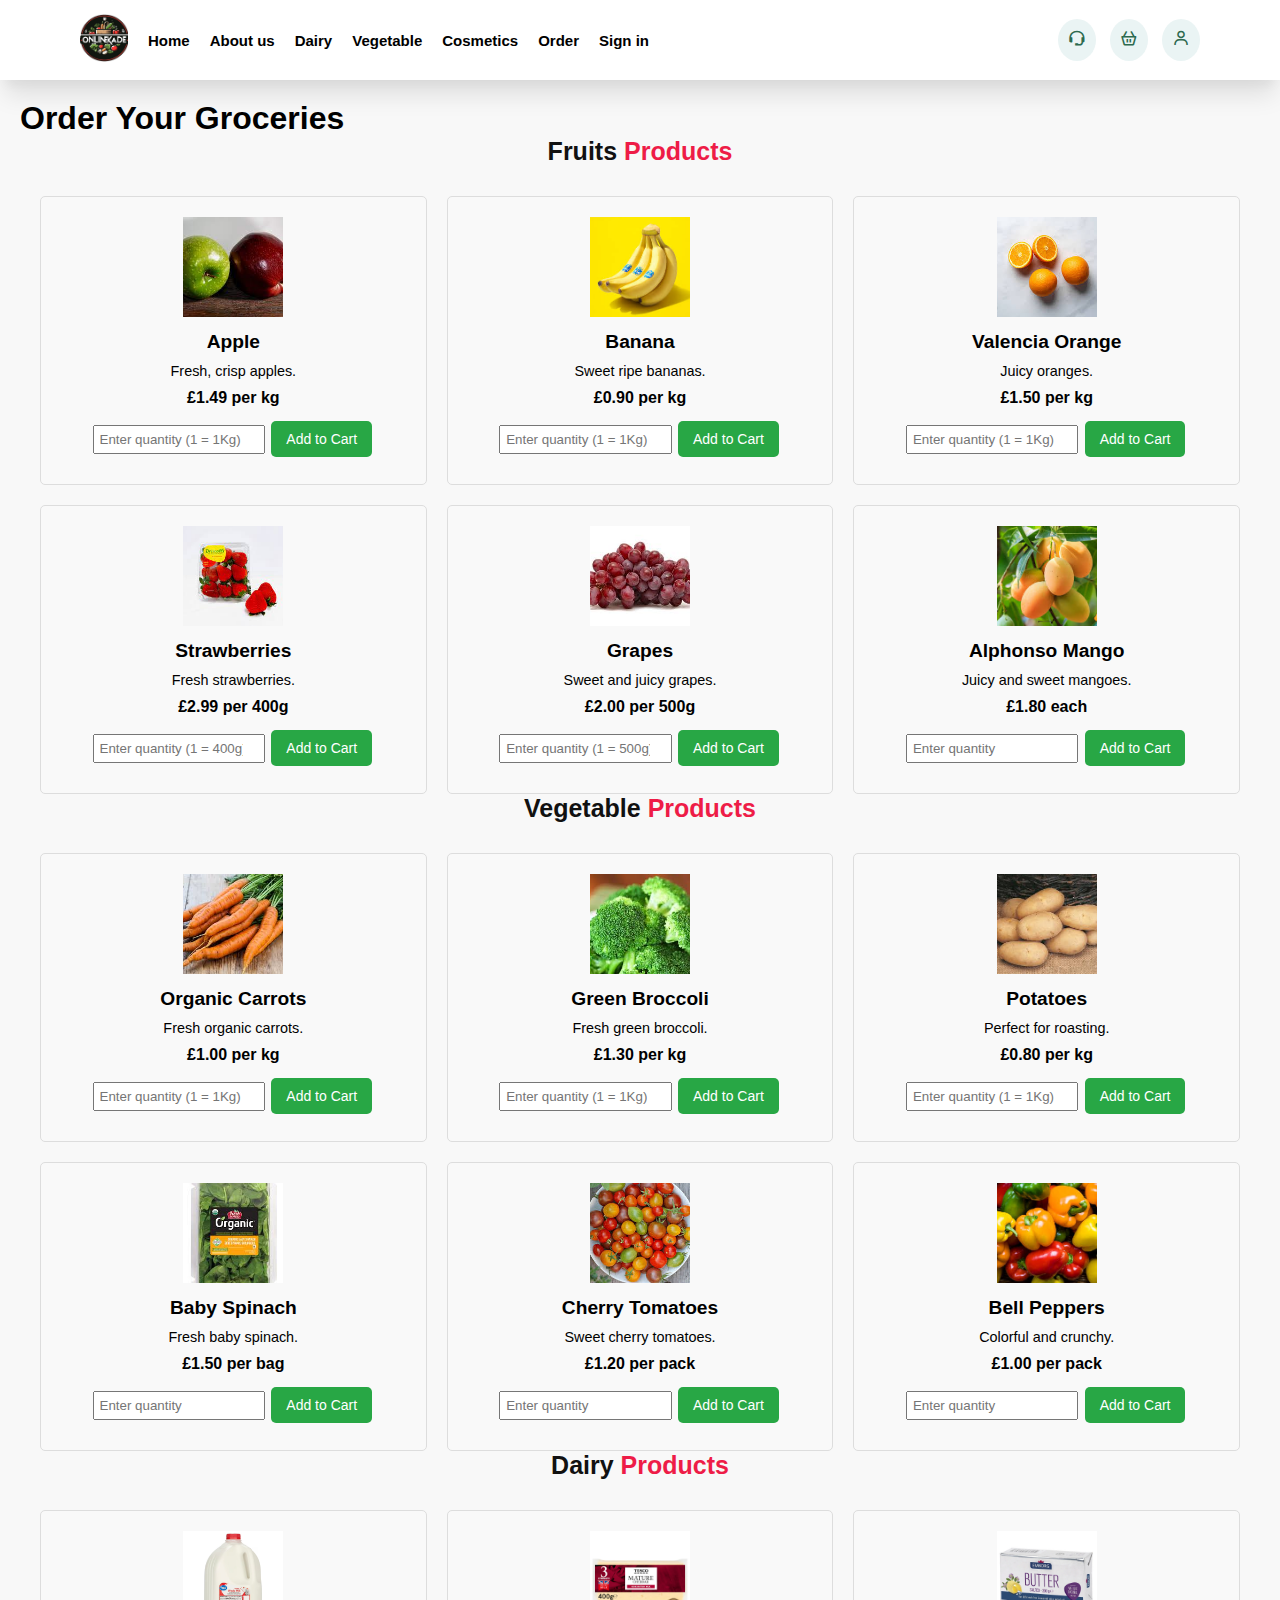
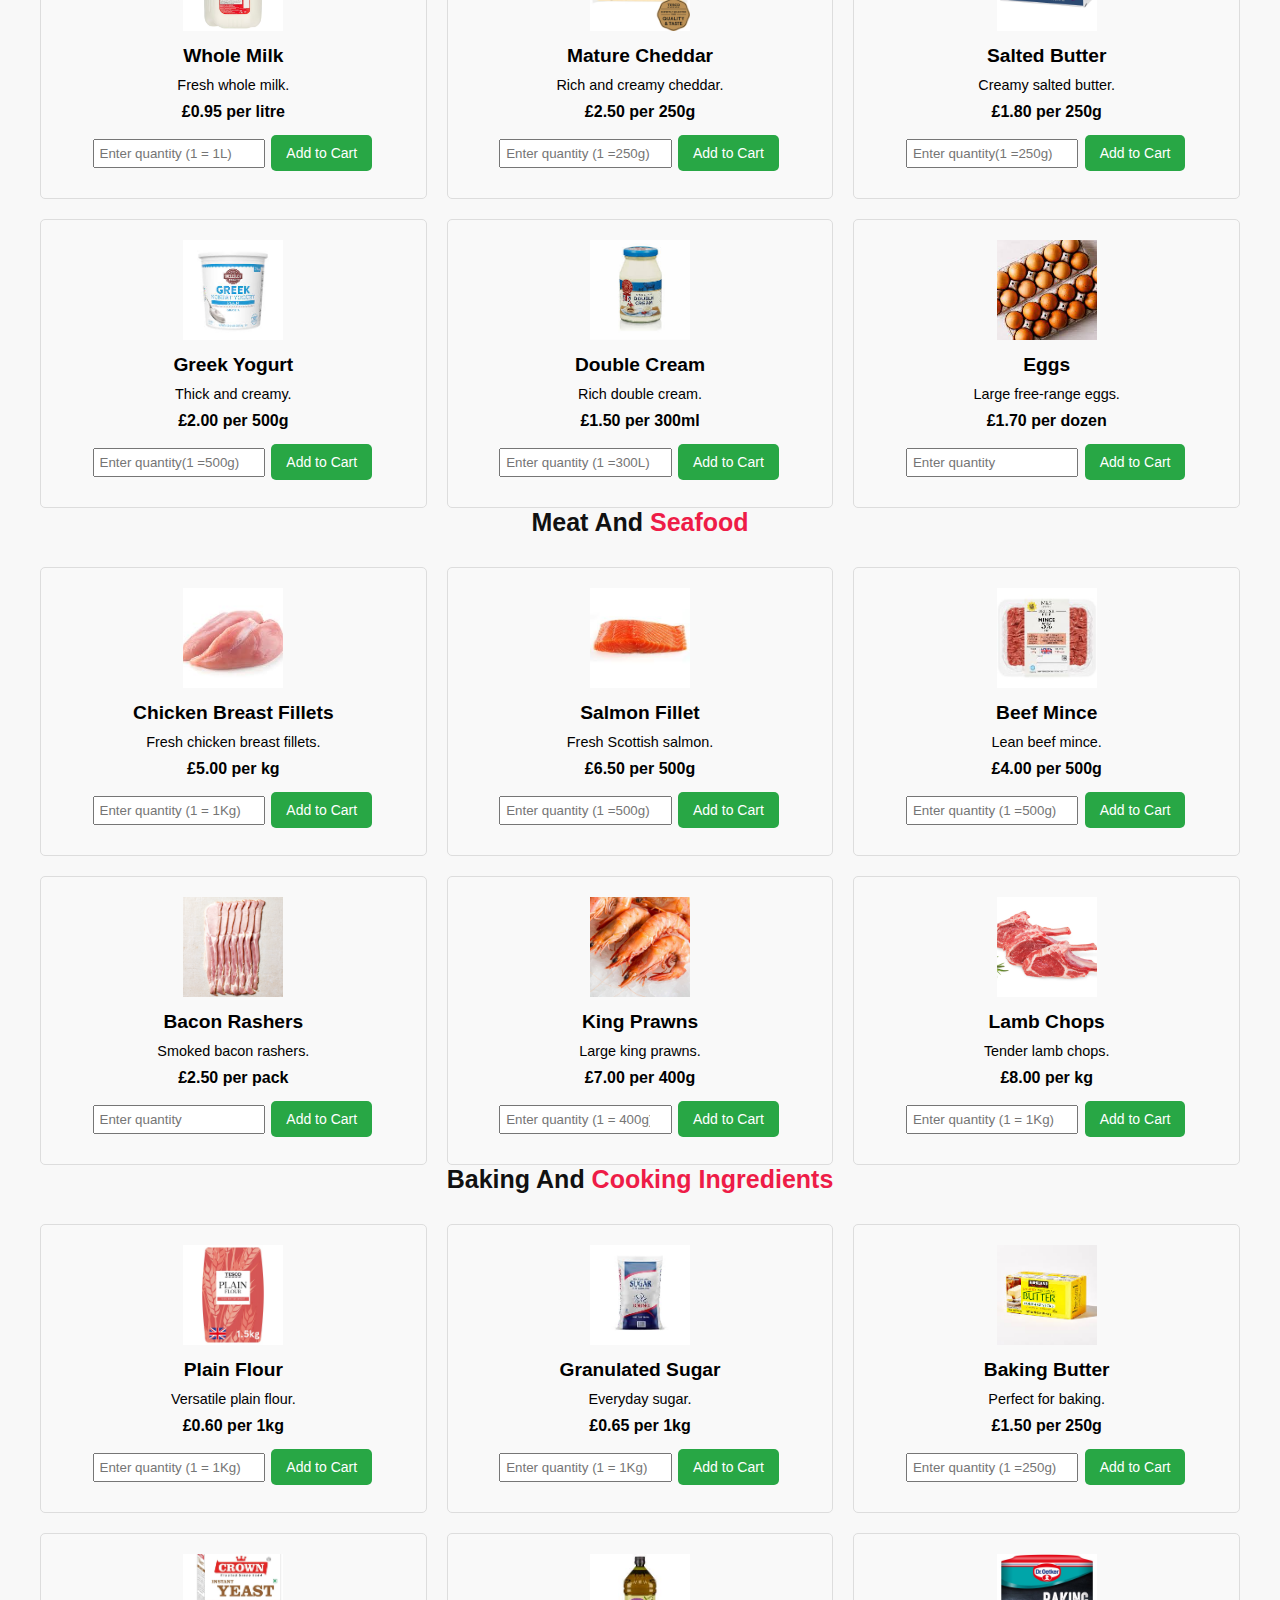
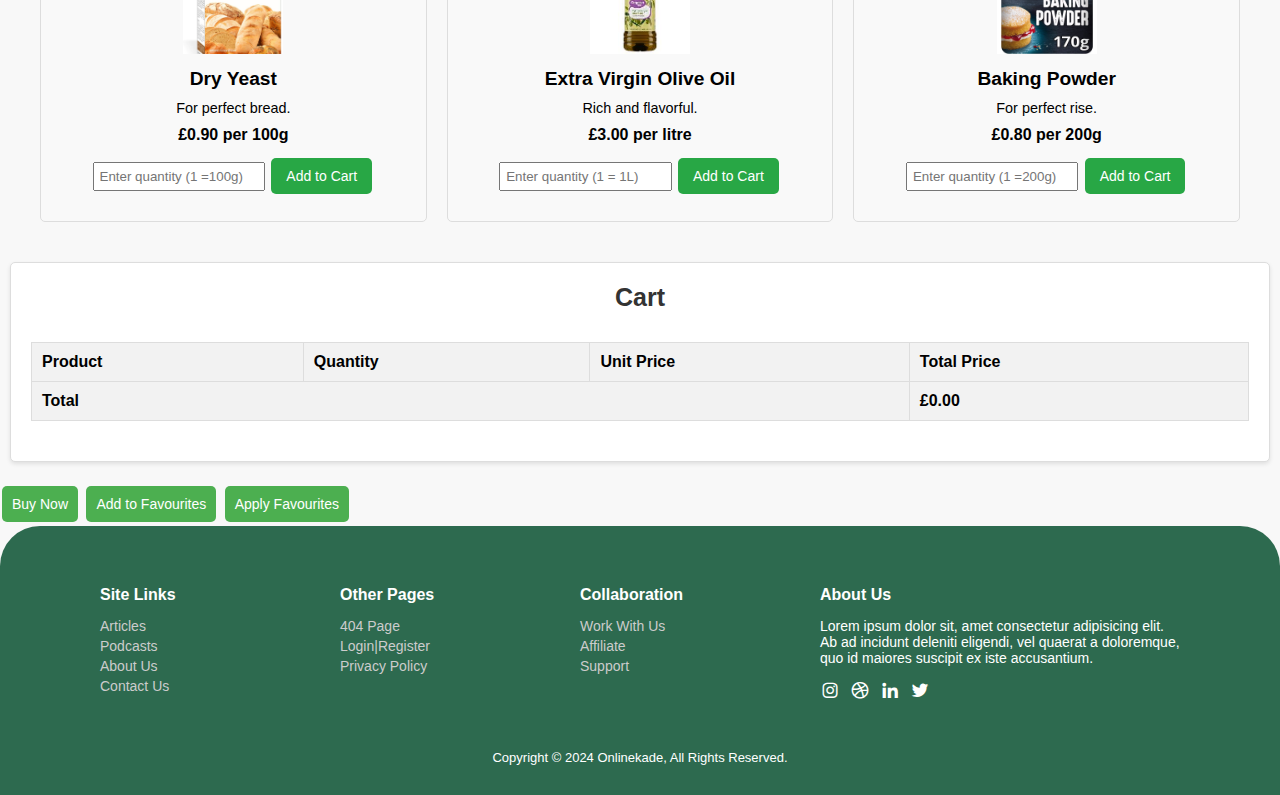
<file: Order.html>
<!DOCTYPE html>
<html lang="en">
<head>
    <meta charset="UTF-8">
    <meta name="viewport" content="width=device-width, initial-scale=1.0">
    <title>Order page</title>
    <link rel="stylesheet" href="styles.css">
    <link rel="stylesheet" href="https://cdnjs.cloudflare.com/ajax/libs/font-awesome/5.15.4/css/all.min.css">
    <link href='https://unpkg.com/boxicons@2.1.4/css/boxicons.min.css' rel='stylesheet'>
    <link rel="apple-touch-icon" sizes="180x180" href="favicon_package_v0.16/apple-touch-icon.png">
    <link rel="icon" type="image/png" sizes="32x32" href="favicon_package_v0.16/favicon-32x32.png">
    <link rel="icon" type="image/png" sizes="16x16" href="favicon_package_v0.16/favicon-16x16.png">
    <link rel="manifest" href="favicon_package_v0.16/site.webmanifest">
    <link rel="mask-icon" href="favicon_package_v0.16/safari-pinned-tab.svg" color="#5bbad5">
    <meta name="msapplication-TileColor" content="#da532c">
    <meta name="theme-color" content="#ffffff">
</head>
<body>
    <!--navigation---------------------------------------->
    <nav>
        <div class="left">
            <div class="logo">
                <img src="logo.png" alt="logo">
            </div>
            <div class="links">
                <a href="index.html">Home</a>
                <a href="about.html">About us</a>
                <a href="dairy.html">Dairy </a>
                <a href="vegetable.html">Vegetable</a>
                <a href="Cosmetics.html">Cosmetics</a>
                <a href="Order.html">Order</a>
                <a href="registration.html">Sign in</a>
            </div>
        </div>
        <div class="buttons">
            <a href="#"><i class='bx bx-support'></i></a>
            <a href="#" class="iconCart"><i class='bx bx-basket'></i></a>
            <a href="registration.html"><i class='bx bx-user'></i></a>
        </div>
    </nav>


<!--Fruits---------------------------------------------->

        <div class="container">
            <h1>Order Your Groceries</h1>
    
            <!-- Fruits Section -->
            <div class="center_text">
                <h2>Fruits <span>products</span></h2>
            </div>    
            <div class="product-section">
                <div class="product-grid">
                    <img src="order/friuts/apple.jpeg" alt="Apple">
                    <strong>Apple</strong>
                    <p class="product-description">Fresh, crisp apples.</p>
                    <p class="price">£1.49 per kg</p>
                    <input type="number" id="apple" placeholder="Enter quantity (1 = 1Kg)" min="0">
                    <button class="add-to-cart" data-product="Apple" data-price="1.49" data-unit="kg">Add to Cart</button>
                </div>
                <div class="product-grid">
                    <img src="order/friuts/banana2.jpeg" alt="Banana" class="product-image">
                    <strong>Banana</strong>
                    <p class="product-description">Sweet ripe bananas.</p>
                    <p class="price">£0.90 per kg</p>
                    <input type="number" id="banana" placeholder="Enter quantity (1 = 1Kg)"  min="0">
                    <button class="add-to-cart" data-product="Banana" data-price="0.90" data-unit="kg">Add to Cart</button>
                </div>
    
                <div class="product-grid">
                    <img src="order/friuts/orange.jpeg" alt="Orange" class="product-image">
                    <strong>Valencia Orange</strong>
                    <p class="product-description">Juicy oranges.</p>
                    <p class="price">£1.50 per kg</p>
                    <input type="number" id="orange" placeholder="Enter quantity (1 = 1Kg)" min="0">
                    <button class="add-to-cart" data-product="Orange" data-price="1.50" data-unit="kg">Add to Cart</button>
                </div>
    
                <div class="product-grid">
                    <img src="order/friuts/strawberries.jpeg" alt="Strawberries" class="product-image">
                    <strong>Strawberries</strong>
                    <p class="product-description">Fresh strawberries.</p>
                    <p class="price">£2.99 per 400g</p>
                    <input type="number" id="strawberries" placeholder="Enter quantity (1 = 400g)" min="0">
                    <button class="add-to-cart" data-product="Strawberries" data-price="2.99" data-unit="400g">Add to Cart</button>
                </div>
    
                <div class="product-grid">
                    <img src="order/friuts/grapes.jpeg" alt="Grapes" class="product-image">
                    <strong>Grapes</strong>
                    <p class="product-description">Sweet and juicy grapes.</p>
                    <p class="price">£2.00 per 500g</p>
                    <input type="number" id="grapes" placeholder="Enter quantity (1 = 500g)" min="0">
                    <button class="add-to-cart" data-product="Grapes" data-price="2.00" data-unit="500g">Add to Cart</button>
                </div>
    
                <div class="product-grid">
                    <img src="order/friuts/mango.jpeg" alt="Mango" class="product-image">
                    <strong>Alphonso Mango</strong>
                    <p class="product-description">Juicy and sweet mangoes.</p>
                    <p class="price">£1.80 each</p>
                    <input type="number" id="mango" placeholder="Enter quantity" min="0">
                    <button class="add-to-cart" data-product="Mango" data-price="1.80" data-unit="each">Add to Cart</button>
                </div>
            </div>
    
            <!-- Vegetables Section -->
            <div class="center_text">
                <h2>Vegetable <span>products</span></h2>
            </div>
            
            <div class="product-section">
                <div class="product-grid">
                    <img src="order/vegetables/carrots.jpeg" alt="Carrots" class="product-image">
                    <strong>Organic Carrots</strong>
                    <p class="product-description">Fresh organic carrots.</p>
                    <p class="price">£1.00 per kg</p>
                    <input type="number" id="carrots" placeholder="Enter quantity (1 = 1Kg)" min="0">
                    <button class="add-to-cart" data-product="Carrots" data-price="1.00" data-unit="kg">Add to Cart</button>
                </div>
    
                <div class="product-grid">
                    <img src="order/vegetables/brocoly.jpeg" alt="Broccoli" class="product-image">
                    <strong>Green Broccoli</strong>
                    <p class="product-description">Fresh green broccoli.</p>
                    <p class="price">£1.30 per kg</p>
                    <input type="number" id="broccoli" placeholder="Enter quantity (1 = 1Kg)" min="0">
                    <button class="add-to-cart" data-product="Broccoli" data-price="1.30" data-unit="kg">Add to Cart</button>
                </div>
    
                <div class="product-grid">
                    <img src="order/vegetables/potato.jpeg" alt="Potatoes" class="product-image">
                    <strong>Potatoes</strong>
                    <p class="product-description">Perfect for roasting.</p>
                    <p class="price">£0.80 per kg</p>
                    <input type="number" id="potatoes" placeholder="Enter quantity (1 = 1Kg)" min="0">
                    <button class="add-to-cart" data-product="Potatoes" data-price="0.80" data-unit="kg">Add to Cart</button>
                </div>
    
                <div class="product-grid">
                    <img src="order/vegetables/spinch.jpeg" alt="Spinach" class="product-image">
                    <strong>Baby Spinach</strong>
                    <p class="product-description">Fresh baby spinach.</p>
                    <p class="price">£1.50 per bag</p>
                    <input type="number" id="spinach" placeholder="Enter quantity" min="0">
                    <button class="add-to-cart" data-product="Spinach" data-price="1.50" data-unit="bag">Add to Cart</button>
                </div>
    
                <div class="product-grid">
                    <img src="order/vegetables/cherry.jpeg" alt="Tomatoes" class="product-image">
                    <strong>Cherry Tomatoes</strong>
                    <p class="product-description">Sweet cherry tomatoes.</p>
                    <p class="price">£1.20 per pack</p>
                    <input type="number" id="tomatoes" placeholder="Enter quantity" min="0">
                    <button class="add-to-cart" data-product="Tomatoes" data-price="1.20" data-unit="pack">Add to Cart</button>
                </div>
    
                <div class="product-grid">
                    <img src="order/vegetables/bellpepr.jpeg" alt="Peppers" class="product-image">
                    <strong>Bell Peppers</strong>
                    <p class="product-description">Colorful and crunchy.</p>
                    <p class="price">£1.00 per pack</p>
                    <input type="number" id="peppers" placeholder="Enter quantity" min="0">
                    <button class="add-to-cart" data-product="Peppers" data-price="1.00" data-unit="pack">Add to Cart</button>
                </div>
            </div>
    
            <!-- Dairy Produce Section -->

            <div class="center_text">
                <h2>Dairy <span>products</span></h2>
            </div>
            <div class="product-section">
                <div class="product-grid">
                    <img src="order/dairy/milk.avif">
                    <strong>Whole Milk</strong>
                    <p class="product-description">Fresh whole milk.</p>
                    <p class="price">£0.95 per litre</p>
                    <input type="number" id="milk" placeholder="Enter quantity (1 = 1L)" min="0">
                    <button class="add-to-cart" data-product="Milk" data-price="0.95" data-unit="litre">Add to Cart</button>
                </div>
    
                <div class="product-grid">
                    <img src="order/dairy/cheddar.avif" alt="Cheddar Cheese" class="product-image">
                    <strong>Mature Cheddar</strong>
                    <p class="product-description">Rich and creamy cheddar.</p>
                    <p class="price">£2.50 per 250g</p>
                    <input type="number" id="cheddar" placeholder="Enter quantity (1 =250g)" min="0">
                    <button class="add-to-cart" data-product="Cheddar" data-price="2.50" data-unit="250g">Add to Cart</button>
                </div>
    
                <div class="product-grid">
                    <img src="order/dairy/butter.webp" alt="Butter" class="product-image">
                    <strong>Salted Butter</strong>
                    <p class="product-description">Creamy salted butter.</p>
                    <p class="price">£1.80 per 250g</p>
                    <input type="number" id="butter" placeholder="Enter quantity(1 =250g)" min="0">
                    <button class="add-to-cart" data-product="Butter" data-price="1.80" data-unit="250g">Add to Cart</button>
                </div>
    
                <div class="product-grid">
                    <img src="order/dairy/yogurt.jpeg" alt="Yogurt" class="product-image">
                    <strong>Greek Yogurt</strong>
                    <p class="product-description">Thick and creamy.</p>
                    <p class="price">£2.00 per 500g</p>
                    <input type="number" id="yogurt" placeholder="Enter quantity(1 =500g)" min="0">
                    <button class="add-to-cart" data-product="Yogurt" data-price="2.00" data-unit="500g">Add to Cart</button>
                </div>
    
                <div class="product-grid">
                    <img src="order/dairy/cream.jpeg" alt="Cream" class="product-image">
                    <strong>Double Cream</strong>
                    <p class="product-description">Rich double cream.</p>
                    <p class="price">£1.50 per 300ml</p>
                    <input type="number" id="cream" placeholder="Enter quantity (1 =300L)" min="0">
                    <button class="add-to-cart" data-product="Cream" data-price="1.50" data-unit="300ml">Add to Cart</button>
                </div>
    
                <div class="product-grid">
                    <img src="order/dairy/eggs.jpeg" alt="Eggs" class="product-image">
                    <strong> Eggs</strong>
                    <p class="product-description">Large free-range eggs.</p>
                    <p class="price">£1.70 per dozen</p>
                    <input type="number" id="eggs" placeholder="Enter quantity " min="0">
                    <button class="add-to-cart" data-product="Eggs" data-price="1.70" data-unit="dozen">Add to Cart</button>
                </div>
            </div>
    
            <!-- Meat and Seafood Section -->
            <div class="center_text">
                <h2>Meat and <span>Seafood</span></h2>
            </div>
            <div class="product-section">
                <div class="product-grid">
                    <img src="order/meat/breast.jpeg" alt="Chicken Breast" class="product-image">
                    <strong>Chicken Breast Fillets</strong>
                    <p class="product-description">Fresh chicken breast fillets.</p>
                    <p class="price">£5.00 per kg</p>
                    <input type="number" id="chicken" placeholder="Enter quantity (1 = 1Kg)" min="0">
                    <button class="add-to-cart" data-product="Chicken" data-price="5.00" data-unit="kg">Add to Cart</button>
                </div>
    
                <div class="product-grid">
                    <img src="order/meat/salmon.jpeg" alt="Salmon Fillet" class="product-image">
                    <strong>Salmon Fillet</strong>
                    <p class="product-description">Fresh Scottish salmon.</p>
                    <p class="price">£6.50 per 500g</p>
                    <input type="number" id="salmon" placeholder="Enter quantity (1 =500g)" min="0">
                    <button class="add-to-cart" data-product="Salmon" data-price="6.50" data-unit="500g">Add to Cart</button>
                </div>
    
                <div class="product-grid">
                    <img src="order/meat/beef.jpeg" alt=" Mince" class="product-image">
                    <strong>Beef Mince</strong>
                    <p class="product-description">Lean beef mince.</p>
                    <p class="price">£4.00 per 500g</p>
                    <input type="number" id="beefMince" placeholder="Enter quantity (1 =500g)" min="0">
                    <button class="add-to-cart" data-product="Beef Mince" data-price="4.00" data-unit="500g">Add to Cart</button>
                </div>
    
                <div class="product-grid">
                    <img src="order/meat/bacon.webp" alt="Bacon Rashers" class="product-image">
                    <strong>Bacon Rashers</strong>
                    <p class="product-description">Smoked bacon rashers.</p>
                    <p class="price">£2.50 per pack</p>
                    <input type="number" id="bacon" placeholder="Enter quantity" min="0">
                    <button class="add-to-cart" data-product="Bacon" data-price="2.50" data-unit="pack">Add to Cart</button>
                </div>
    
                <div class="product-grid">
                    <img src="order/meat/prawn.jpg" alt="King Prawns" class="product-image">
                    <strong>King Prawns</strong>
                    <p class="product-description">Large king prawns.</p>
                    <p class="price">£7.00 per 400g</p>
                    <input type="number" id="prawns" placeholder="Enter quantity (1 = 400g)" min="0">
                    <button class="add-to-cart" data-product="King Prawns" data-price="7.00" data-unit="400g">Add to Cart</button>
                </div>
    
                <div class="product-grid">
                    <img src="order/meat/lamb.webp" alt="Lamb Chops" class="product-image">
                    <strong>Lamb Chops</strong>
                    <p class="product-description">Tender lamb chops.</p>
                    <p class="price">£8.00 per kg</p>
                    <input type="number" id="lamb" placeholder="Enter quantity (1 = 1Kg)" min="0">
                    <button class="add-to-cart" data-product="Lamb Chops" data-price="8.00" data-unit="kg">Add to Cart</button>
                </div>
            </div>
    
            <!-- Baking and Cooking Ingredients Section -->
            <div class="center_text">
                <h2> Baking and <span>Cooking Ingredients</span></h2>
            </div>
            <div class="product-section">
                <div class="product-grid">
                    <img src="order/bread/flour.avif" alt="Plain Flour" class="product-image">
                    <strong>Plain Flour</strong>
                    <p class="product-description">Versatile plain flour.</p>
                    <p class="price">£0.60 per 1kg</p>
                    <input type="number" id="flour" placeholder="Enter quantity (1 = 1Kg)" min="0">
                    <button class="add-to-cart" data-product="Flour" data-price="0.60" data-unit="kg">Add to Cart</button>
                </div>
    
                <div class="product-grid">
                    <img src="order/bread/sugar.jpeg" alt="Granulated Sugar" class="product-image">
                    <strong>Granulated Sugar</strong>
                    <p class="product-description">Everyday sugar.</p>
                    <p class="price">£0.65 per 1kg</p>
                    <input type="number" id="sugar" placeholder="Enter quantity (1 = 1Kg)"  min="0">
                    <button class="add-to-cart" data-product="Sugar" data-price="0.65" data-unit="kg">Add to Cart</button>
                </div>
    
                <div class="product-grid">
                    <img src="order/bread/butter.jpeg" alt="Baking Butter" class="product-image">
                    <strong>Baking Butter</strong>
                    <p class="product-description">Perfect for baking.</p>
                    <p class="price">£1.50 per 250g</p>
                    <input type="number" id="bakingButter" placeholder="Enter quantity (1 =250g)" min="0">
                    <button class="add-to-cart" data-product="Baking Butter" data-price="1.50" data-unit="250g">Add to Cart</button>
                </div>
    
                <div class="product-grid">
                    <img src="order/bread/DryYeast.jpg" alt="Dry Yeast" class="product-image">
                    <strong>Dry Yeast</strong>
                    <p class="product-description">For perfect bread.</p>
                    <p class="price">£0.90 per 100g</p>
                    <input type="number" id="yeast" placeholder="Enter quantity (1 =100g)" min="0">
                    <button class="add-to-cart" data-product="Yeast" data-price="0.90" data-unit="100g">Add to Cart</button>
                </div>
    
                <div class="product-grid">
                    <img src="order/bread/ExtrVirginOliveOil.jpeg" alt="Olive Oil" class="product-image">
                    <strong>Extra Virgin Olive Oil</strong>
                    <p class="product-description">Rich and flavorful.</p>
                    <p class="price">£3.00 per litre</p>
                    <input type="number" id="oliveOil" placeholder="Enter quantity (1 = 1L)" min="0">
                    <button class="add-to-cart" data-product="Olive Oil" data-price="3.00" data-unit="litre">Add to Cart</button>
                </div>
                <div class="product-grid">
                    <img src="order/bread/backingpowder.avif" alt="Baking Powder" class="product-image">
                    <strong>Baking Powder</strong>
                    <p class="product-description">For perfect rise.</p>
                    <p class="price">£0.80 per 200g</p>
                    <input type="number" id="bakingPowder" placeholder="Enter quantity (1 =200g)" min="0">
                    <button class="add-to-cart" data-product="Baking-Powder" data-price="0.80" data-unit="200g">Add to Cart</button>
                </div>
            </div>
    
        </div>



        <div class="section cart-section">
            <h2>Cart</h2>
            <table id="cartTable">
                <thead>
                    <tr>
                        <th>Product</th>
                        <th>Quantity</th>
                        <th>Unit Price</th>
                        <th>Total Price</th>
                    </tr>
                </thead>
                <tbody></tbody>
                <tfoot>
                    <tr>
                        <td colspan="3" class="cart-total">Total</td>
                        <td id="cartTotalPrice">0</td>
                    </tr>
                </tfoot>
            </table>
        </div>
        <div class="actions">
            <button id="buyNowButton">Buy Now</button>
            <button id="saveToFavoritesButton">Add to Favourites</button>
            <button id="applyFavoritesButton">Apply Favourites</button>
        </div>
    </div>

    <div class="cart">
        <div class="close">×</div>
        <h2>Your Cart</h2>
        <div class="listCart"></div>
        <div class="total">
            <span>Total Quantity: <span class="totalQuantity">0</span></span>
            <span>Total Price: <span class="totalPrice">£0</span></span>
        </div>
    </div>
    <script src="main.js"></script>
<!--Footer------------------------------------------------------->
<footer>
    <div class="columns">
        <div class="col">
            <h5>Site Links</h5>
            <a href="#">Articles</a>
            <a href="#">Podcasts</a>
            <a href="#">About Us</a>
            <a href="#">Contact Us</a>
        </div>
        <div class="col">
            <h5>Other Pages</h5>
            <a href="#">404 Page</a>
            <a href="#">Login|Register</a>
            <a href="#">Privacy Policy</a>
        </div>
        <div class="col">
            <h5>Collaboration</h5>
            <a href="#">Work With Us</a>
            <a href="#">Affiliate</a>
            <a href="#">Support</a>
        </div>
        <div class="col last">
            <h5>About Us</h5>
            <p>Lorem ipsum dolor sit, amet consectetur adipisicing elit. Ab ad incidunt deleniti eligendi, vel
                quaerat a
                doloremque, quo id maiores suscipit ex iste accusantium.</p>
            <div class="social-links">
                <i class='bx bxl-instagram'></i>
                <i class='bx bxl-dribbble'></i>
                <i class='bx bxl-linkedin'></i>
                <i class='bx bxl-twitter'></i>
            </div>
        </div>
    </div>
    <div class="copyright">
        <p>Copyright © 2024 Onlinekade, All Rights Reserved.</p>
    </div>
</footer>
</body>
</html>
</file>
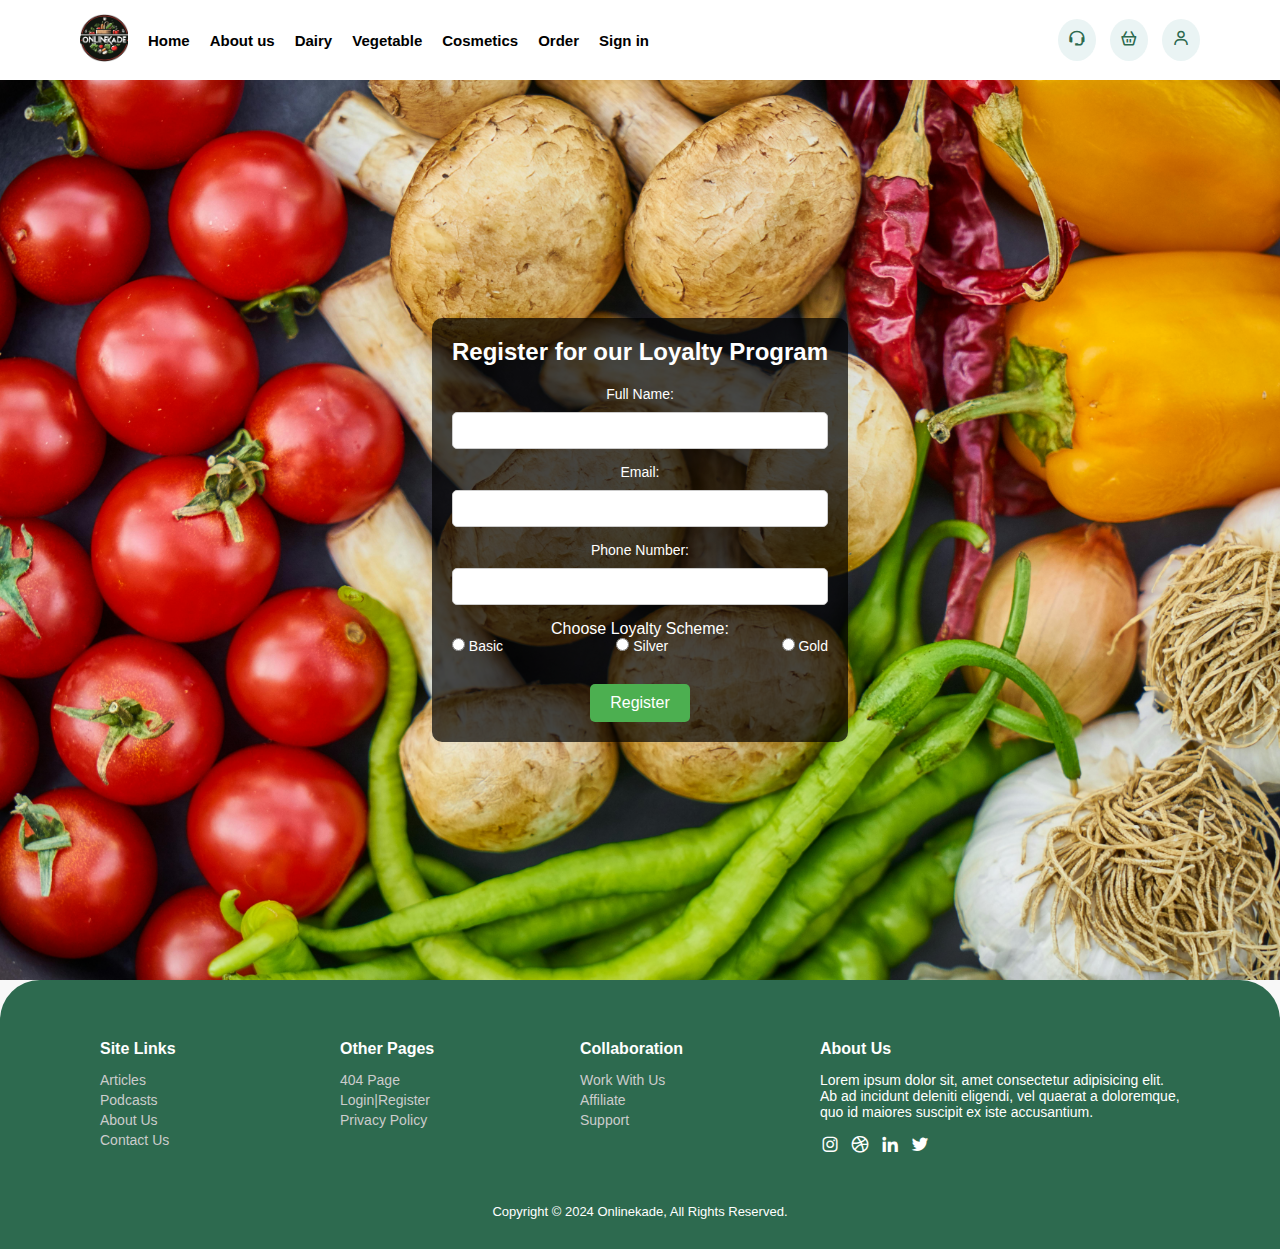
<file: registration.html>
<!DOCTYPE html>
<html lang="en">
<head>
    <meta charset="UTF-8">
    <meta name="viewport" content="width=device-width, initial-scale=1.0">
    <title>Loyalty Registration Form</title>
    <link rel="stylesheet" href="styles.css">
    <link rel="stylesheet" href="https://cdnjs.cloudflare.com/ajax/libs/font-awesome/5.15.4/css/all.min.css">
    <link rel="stylesheet" href="https://cdnjs.cloudflare.com/ajax/libs/font-awesome/4.7.0/css/font-awesome.min.css">
    <link href='https://unpkg.com/boxicons@2.1.4/css/boxicons.min.css' rel='stylesheet'>
    <link rel="apple-touch-icon" sizes="180x180" href="favicon_package_v0.16/apple-touch-icon.png">
    <link rel="icon" type="image/png" sizes="32x32" href="favicon_package_v0.16/favicon-32x32.png">
    <link rel="icon" type="image/png" sizes="16x16" href="favicon_package_v0.16/favicon-16x16.png">
    <link rel="manifest" href="favicon_package_v0.16/site.webmanifest">
    <link rel="mask-icon" href="favicon_package_v0.16/safari-pinned-tab.svg" color="#5bbad5">
    <meta name="msapplication-TileColor" content="#da532c">
    <meta name="theme-color" content="#ffffff">
</head>
<body>
        <!--navigation---------------------------------------->
        <nav>
            <div class="left">
                 <div class="logo">
                    <img src="logo.png" alt="logo">
                </div>
                <div class="links">
                    <a href="index.html">Home</a>
                    <a href="about.html">About us</a>
                    <a href="dairy.html">Dairy </a>
                    <a href="vegetable.html">Vegetable</a>
                    <a href="Cosmetics.html">Cosmetics</a>
                    <a href="Order.html">Order</a>
                    <a href="registration.html">Sign in</a>
                </div>
            </div>
        
             <div class="buttons">
                <a href="#"><i class='bx bx-support'></i></a>
                <a href="#"><i class='bx bx-basket'></i></a>
                <a href="registration.html"><i class='bx bx-user'></i></a>
            </div>
        
        </nav>
            <!--form---------------------------------->
            <div class="background-image">
                <div class="form-container">
                    <h1>Register for our Loyalty Program</h1>
                    <form action="#" method="post">
                        <label for="fullName">Full Name:</label>
                        <input type="text" id="fullName" name="fullName" required>
        
                        <label for="email">Email:</label>
                        <input type="email" id="email" name="email" required>
        
                        <label for="phone">Phone Number:</label>
                        <input type="tel" id="phone" name="phone" required>
        
                        <p>Choose Loyalty Scheme:</p>
                        <div class="loyalty-schemes">
                            <label><input type="radio" name="loyaltyScheme" value="basic"> Basic</label>
                            <label><input type="radio" name="loyaltyScheme" value="silver"> Silver</label>
                            <label><input type="radio" name="loyaltyScheme" value="gold"> Gold</label>
                        </div>
        
                        <button type="submit">Register</button>
                    </form>
                </div>
            </div>
<!--Footer------------------------------------------------------->
<footer>
    <div class="columns">
        <div class="col">
            <h5>Site Links</h5>
            <a href="#">Articles</a>
            <a href="#">Podcasts</a>
            <a href="#">About Us</a>
            <a href="#">Contact Us</a>
        </div>
        <div class="col">
            <h5>Other Pages</h5>
            <a href="#">404 Page</a>
            <a href="#">Login|Register</a>
            <a href="#">Privacy Policy</a>
        </div>
        <div class="col">
            <h5>Collaboration</h5>
            <a href="#">Work With Us</a>
            <a href="#">Affiliate</a>
            <a href="#">Support</a>
        </div>
        <div class="col last">
            <h5>About Us</h5>
            <p>Lorem ipsum dolor sit, amet consectetur adipisicing elit. Ab ad incidunt deleniti eligendi, vel
                quaerat a
                doloremque, quo id maiores suscipit ex iste accusantium.</p>
            <div class="social-links">
                <i class='bx bxl-instagram'></i>
                <i class='bx bxl-dribbble'></i>
                <i class='bx bxl-linkedin'></i>
                <i class='bx bxl-twitter'></i>
            </div>
        </div>
    </div>
    <div class="copyright">
        <p>Copyright © 2024 Onlinekade, All Rights Reserved.</p>
    </div>
</footer>


    
</body>
</html>
</file>
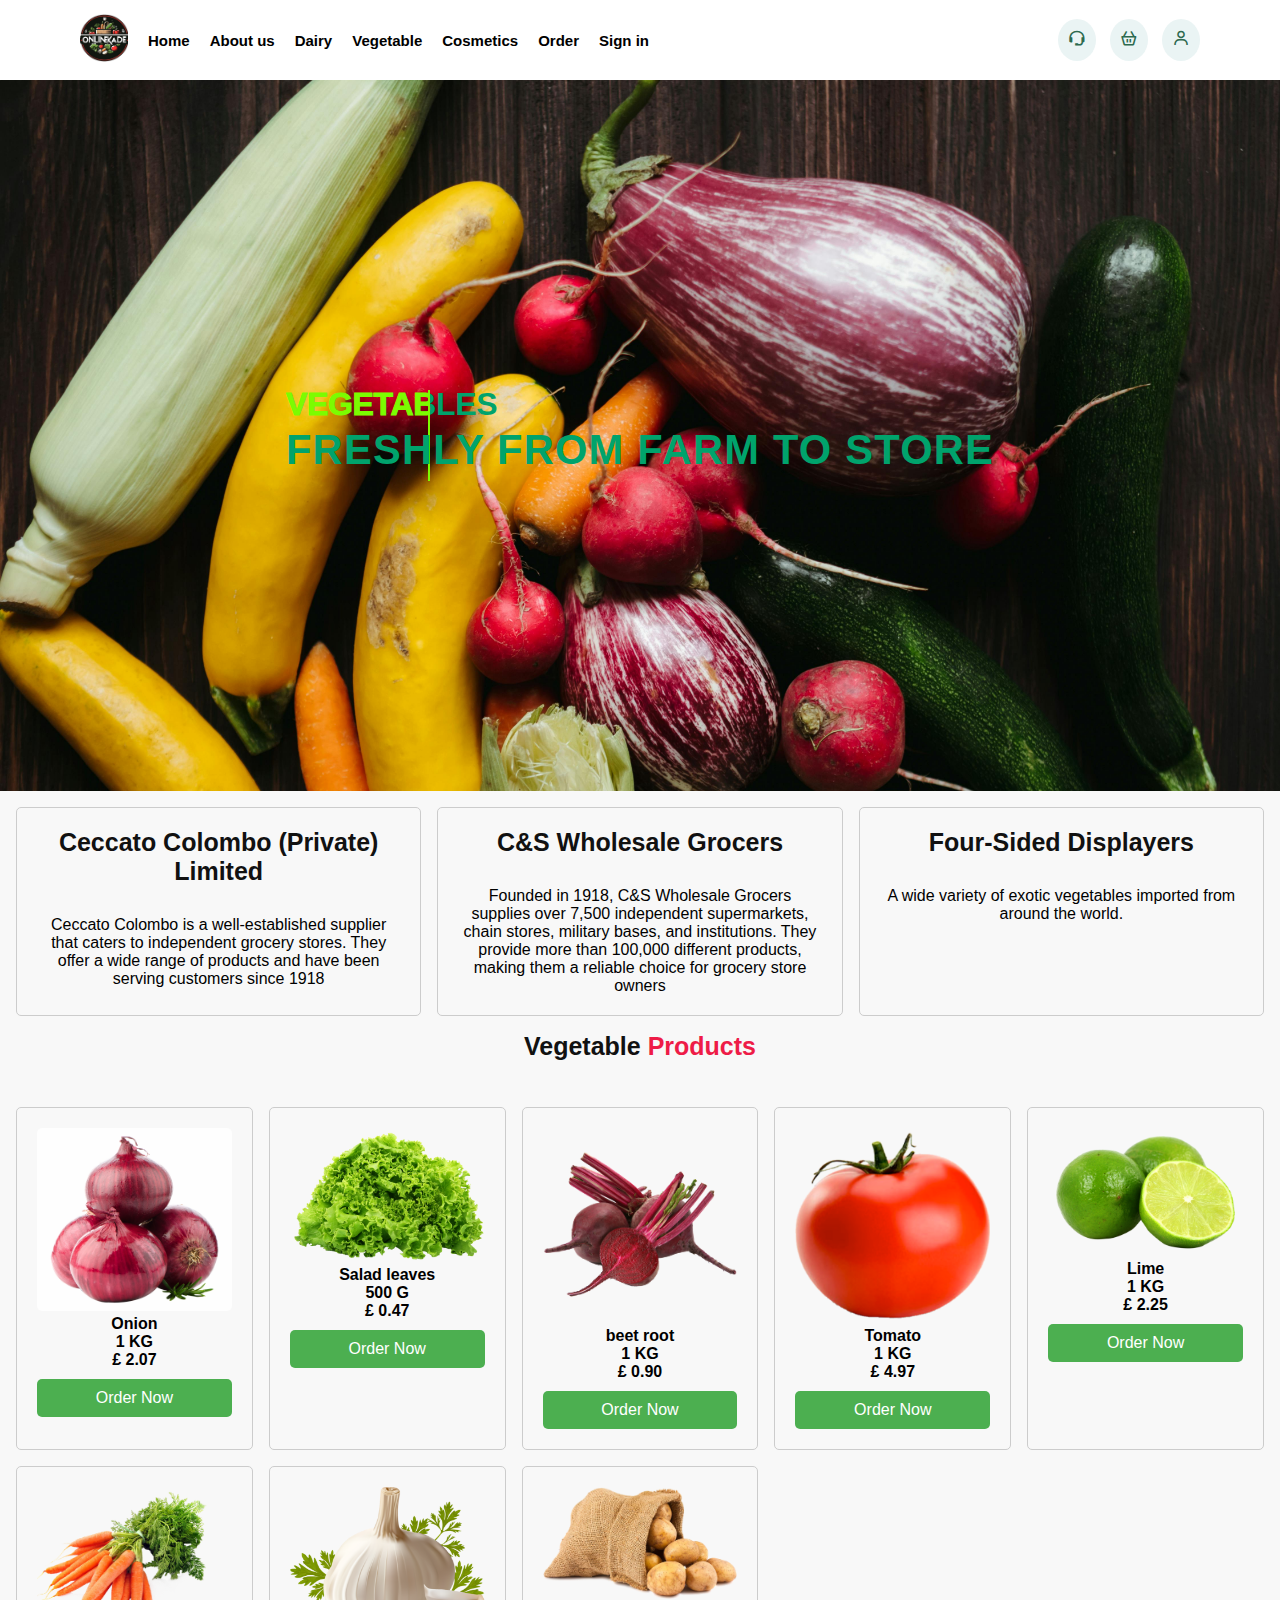
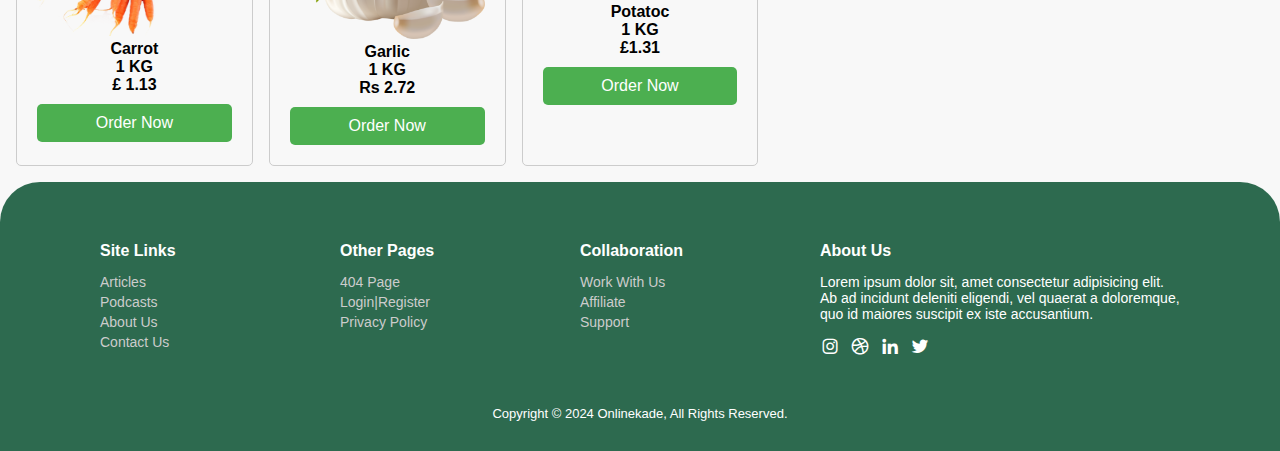
<file: vegetable.html>
<!DOCTYPE html>
<html lang="en">
<head>
    <meta charset="UTF-8">
    <meta name="viewport" content="width=device-width, initial-scale=1.0">
    <title>Vegetable</title>
    <link rel="stylesheet" href="styles.css">
    <link rel="stylesheet" href="https://cdnjs.cloudflare.com/ajax/libs/font-awesome/5.15.4/css/all.min.css">
    <link rel="stylesheet" href="https://cdnjs.cloudflare.com/ajax/libs/font-awesome/4.7.0/css/font-awesome.min.css">
    <link href='https://unpkg.com/boxicons@2.1.4/css/boxicons.min.css' rel='stylesheet'>
    <link rel="apple-touch-icon" sizes="180x180" href="favicon_package_v0.16/apple-touch-icon.png">
    <link rel="icon" type="image/png" sizes="32x32" href="favicon_package_v0.16/favicon-32x32.png">
    <link rel="icon" type="image/png" sizes="16x16" href="favicon_package_v0.16/favicon-16x16.png">
    <link rel="manifest" href="favicon_package_v0.16/site.webmanifest">
    <link rel="mask-icon" href="favicon_package_v0.16/safari-pinned-tab.svg" color="#5bbad5">
    <meta name="msapplication-TileColor" content="#da532c">
    <meta name="theme-color" content="#ffffff">
</head>
<body>
<!--navigation---------------------------------------->
<nav>
  <div class="left">
       <div class="logo">
          <img src="logo.png" alt="logo">
      </div>
      <div class="links">
          <a href="index.html">Home</a>
          <a href="about.html">About us</a>
          <a href="dairy.html">Dairy </a>
          <a href="vegetable.html">Vegetable</a>
          <a href="Cosmetics.html">Cosmetics</a>
          <a href="Order.html">Order</a>
          <a href="registration.html">Sign in</a>
      </div>
  </div>

   <div class="buttons">
      <a href="#"><i class='bx bx-support'></i></a>
      <a href="#"><i class='bx bx-basket'></i></a>
      <a href="registration.html"><i class='bx bx-user'></i></a>
  </div>

</nav>
 
<section id="v_intro">
  <div class="vegetable_intro">
    <h1 data-text="Vegetables">
      Vegetables
      <span data-span="Freshly from farm to store">Freshly from farm to store </span>
    </h1>
  </div>
</section>
<!-- Venue Descriptions -->
<section class="venues">
  <div class="venue">
    <h2>Ceccato Colombo (Private) Limited</h2>
    <p>Ceccato Colombo is a well-established supplier that caters to independent grocery stores. They offer a wide range of products and have been serving customers since 1918</p>
  </div>
  <div class="venue">
    <h2>C&S Wholesale Grocers</h2>
    <p>Founded in 1918, C&S Wholesale Grocers supplies over 7,500 independent supermarkets, chain stores, military bases, and institutions. They provide more than 100,000 different products, making them a reliable choice for grocery store owners</p>
  </div>
  <div class="venue">
    <h2>Four-Sided Displayers</h2>
    <p>A wide variety of exotic vegetables imported from around the world.</p>
  </div>
</section>

<div class="center_text">
  <h2>Vegetable <span>products</span></h2>
</div>
<section class="vegetables">
  <div class="vegetable">
    <img src="images/onion.png" alt="Vegetable 1">
    <h4>Onion<br>1 KG<br>£ 2.07 </h4>
    <a href="order.html" class="order-link">Order Now</a>
  </div>
  <div class="vegetable">
    <img src="images/saladleaves.png" alt="Vegetable 2">
    <h4>Salad leaves<br>500 G<br>£ 0.47 </h4>
    <a href="order.html" class="order-link">Order Now</a>
  </div>
  <div class="vegetable">
    <img src="images/beetroot.png" alt="Vegetable 3">
    <h4>beet root<br>1 KG<br>£ 0.90 </h4>
    <a href="order.html" class="order-link">Order Now</a>
  </div>
  <div class="vegetable">
    <img src="images/tamato.png" alt="Vegetable 4">
    <h4>Tomato<br>1 KG<br>£ 4.97 </h4>
    <a href="order.html" class="order-link">Order Now</a>
  </div>
  <div class="vegetable">
    <img src="images/lime.png" alt="Vegetable 5">
    <h4>Lime<br>1 KG<br>£ 2.25 </h4>
    <a href="order.html" class="order-link">Order Now</a>
  </div>
  <div class="vegetable">
    <img src="images/carrots.png" alt="Vegetable 6">
    <h4>Carrot<br>1 KG<br>£ 1.13 </h4>
    <a href="order.html" class="order-link">Order Now</a>
  </div>
  <div class="vegetable">
    <img src="images/garlic.png" alt="Vegetable 7">
    <h4>Garlic<br>1 KG<br>Rs 2.72</h4>
    <a href="order.html" class="order-link">Order Now</a>
  </div>
  <div class="vegetable">
    <img src="images/potato.png" alt="Vegetable 8">
    <h4>Potatoc<br>1 KG<br>£1.31 </h4>
    <a href="order.html" class="order-link">Order Now</a>
  </div>
</section>

  <!--Footer------------------------------------------------------->
  <footer>
    <div class="columns">
        <div class="col">
            <h5>Site Links</h5>
            <a href="#">Articles</a>
            <a href="#">Podcasts</a>
            <a href="#">About Us</a>
            <a href="#">Contact Us</a>
        </div>
        <div class="col">
            <h5>Other Pages</h5>
            <a href="#">404 Page</a>
            <a href="#">Login|Register</a>
            <a href="#">Privacy Policy</a>
        </div>
        <div class="col">
            <h5>Collaboration</h5>
            <a href="#">Work With Us</a>
            <a href="#">Affiliate</a>
            <a href="#">Support</a>
        </div>
        <div class="col last">
            <h5>About Us</h5>
            <p>Lorem ipsum dolor sit, amet consectetur adipisicing elit. Ab ad incidunt deleniti eligendi, vel
                quaerat a
                doloremque, quo id maiores suscipit ex iste accusantium.</p>
            <div class="social-links">
                <i class='bx bxl-instagram'></i>
                <i class='bx bxl-dribbble'></i>
                <i class='bx bxl-linkedin'></i>
                <i class='bx bxl-twitter'></i>
            </div>
        </div>
    </div>
    <div class="copyright">
        <p>Copyright © 2024 Onlinekade, All Rights Reserved.</p>
    </div>
</footer>
</body>
</html>
</file>
<file: styles.css>
*{
    margin: 0;
    padding: 0;
    box-sizing: border-box;
    font-family: 'Lato', sans-serif;
}

a{
    text-decoration: none;
    color: #000;
    transition: all 0.3s ease;
}

a:hover{
    color: #4361ee;
}

body{
    background-color: #f8f8f8;
}

nav{
    display: flex;
    align-items: center;
    justify-content: space-between;
    padding: 0 80px;
    height: 80px;
    background-color: #fff;
    box-shadow: rgba(0, 0, 0, 0.1) 0px 20px 25px -5px, rgba(0, 0, 0, 0.04) 0px 10px 10px -5px;
}

nav .left{
    display: flex;
    align-items: center;
    gap: 20px;
}

nav .left .logo img{
    width: 48px;
    height: 48px;
    object-fit: cover;
}

nav .left .links{
    display: flex;
    gap: 20px;
    font-size: 15px;
    font-weight: bold;
}

nav .buttons{
    display: flex;
    gap: 14px;
}

nav .buttons a{
    background-color: #eaf4f4;
    padding: 10px;
    color: #2d6a4f;
    border-radius: 50%;
    font-size: 18px;
}

header{
    display: flex;
    flex-direction: column;
    align-items: center;
    padding: 100px 0;
    justify-content: center;
    text-align: center;
    gap: 26px;
    background-color: #fff;
    opacity: 0.8;
    background-image:  radial-gradient(#2d6a4f 0.75px, transparent 0.75px), radial-gradient(#2d6a4f 0.75px, #ffffff 0.75px);
    background-size: 30px 30px;
    background-position: 0 0,15px 15px;
}

header .info h1{
    font-weight: 900;
    background: #fff;
}

header .info p{
    color: #666;
    font-size: 18px;
    margin-top: 14px;
    font-weight: bold;
    background: #fff;
}

header .buttons{
    display: flex;
    gap: 14px;
    margin-top: 10px;
}

header .buttons button{
    border: none;
    padding: 8px;
    width: 140px;
    border-radius: 10px;
    background-color: #777;
    color: #fff;
    cursor: pointer;
}

header .buttons button.see-all{
    background-color: #2d6a4f;
}

header .search{
    position: relative;
    width: 30%;
    margin-top: 10px;
}

header .search input{
    width: 100%;
    padding: 18px 20px;
    border: none;
    border-radius: 18px;
    box-shadow: 0px 4px 70px -10px rgba(0, 0, 0, 0.6);
    outline: none;
}

header .search button{
    position: absolute;
    right: 0;
    padding: 12px;
    font-size: 24px;
    border: none;
    background-color: transparent;
    cursor: pointer;
}
@media screen and (max-width:1200px) {
    
    nav{
        padding: 0 60px;
    }

    header .search{
        width: 50%;
    }
}
@media screen and (max-width: 940px) {
    
    nav .left .logo{
        display: none;
    }
}
@media screen and (max-width:768px) {
    
    nav{
        padding: 0 30px;
    }

    nav .left .links{
        font-size: 13px;
        gap: 14px;
    }

    nav .buttons a:first-child{
        display: none;
    }

    header .info h1{
        font-size: 26px;
    }

    header .info p{
        font-size: 16px;
    }

    header .search{
        width: 70%;
    }
}
@media screen and (max-width:576px) {
    nav .left .links a:nth-child(5),
    nav .left .links a:nth-child(6),
    nav .left .links a:nth-child(7){
        display: none;
    }

}

/*== about section=================================================*/
#about-section {
    background-image: url(images/about\ section\ bg.jpg); 
    background-size: cover;
    background-position: center;
    color: rgb(0, 0, 0);
    padding: 50px 0;
    text-align: center;
    display: flex;
    position: relative;
    flex-direction: column;
}

.about {
    max-width: 800px;
    margin: 0 auto;
    text-align: center;
}

.about h2 {
    font-family: 'Arial Black', sans-serif;
}

.about p {
    font-size: 18px;
    line-height: 1.6;
    font-weight: bold;
}

.button {
    font-size: 16px;
    position: relative;
    margin: auto;
    padding: 1em 2.5em;
    border: none;
    background: #fff;
    transition: all 0.1s linear;
    box-shadow: 0 0.4em 1em rgba(0, 0, 0, 0.1);
}

/*==services===========================================*/
.our_services,
.offerce {
    max-width: 800px;
    margin: 0 auto;
    padding: 0 20px;
}

.our_services h2,
.offerce h2 {
    text-align: center;
    color: #333;
}

.numbered-list {
    text-align: left;
    list-style-type: decimal;
    padding-left: 20px;
}

.numbered-list li {
    margin-bottom: 10px;
    line-height: 1.6;
}

.offerce {
    text-align: left;
}

/*==popular products=====================*/
#popular_products {
    margin: 125px 20px;
    top: 15px;
}

.center_text {
    color: #111;
    font-size: 28px;
    text-transform: capitalize;
    text-align: center;
    margin-bottom: 30px;
}

.center_text span {
    color: #ee1c47;
}

.products {
    display: grid;
    grid-template-columns: repeat(auto-fit, minmax(260px, 1fr));
    gap: 2rem;
}

.row {
    width: 100%;
    position: relative;
    text-align: center;
}

.row img {
    width: 100%;
    height: auto;
}

.product_text_v h5,
.product_text_d h5,
.product_text_c h5 {
    position: absolute;
    color: #fff;
    font-size: 12px;
    font-weight: 500;
    padding: 3px 10px;
    border-radius: 2px;
}

.product_text_v h5 {
    background-color: #27b737;
}

.product_text_d h5 {
    background-color: #d9a87e;
}

.product_text_c h5 {
    background-color: #F33A6A;
}

.heart_icon {
    position: absolute;
    top: calc(100% - 30px);
    right: 0;
    font-size: 20px;
}

.ratting {
    margin: 10px 0;
}

.price {
    margin-bottom: 10px;
}

@media (max-width: 768px) {
    .numbered-list {
        padding-left: 15px;
    }

    .our_services,
    .offerce {
        padding: 0 10px;
    }

    .center_text {
        font-size: 24px;
    }
}

@media (max-width: 480px) {
    .about p {
        font-size: 16px;
    }

    .numbered-list li {
        margin-bottom: 8px;
        font-size: 14px;
    }

    .center_text {
        font-size: 20px;
    }

    .products {
        grid-template-columns: repeat(auto-fit, minmax(200px, 1fr));
    }

    .row {
        width: 100%;
    }
}

/*==about us ================================================*/
table {
    width: 80%;
    margin: 20px auto;
    border-collapse: collapse;
    border: 2px solid #333;
}

th, td {
    padding: 10px;
    border: 1px solid #ccc;
}

th {
    background-color: #f2f2f2;
}

tfoot {
    font-weight: bold;
    background-color: #f2f2f2;
}
/*== outlets========================================*/
#our_story{
    text-align: center;
    color: #111;
    font-size: 25px;
    text-transform: capitalize;
    font-weight: 700;
    margin-bottom: 30px;
}
.up_center_text, h2{
    text-align: center;
    color: #111;
    font-size: 25px;
    text-transform: capitalize;
    font-weight: 700;
    margin-bottom: 30px;
}
.branch img{
    width: 380px;
    height: auto;
    border-radius: 5px;
}
.branch_cart{
    display: grid;
    grid-template-columns: repeat(auto-fit,minmax(380px, auto));
    gap: 1rem;
}
.branch h4{
    color: #111;
    font-size: 18px;
    font-weight: 600;
}
.branch p{
    color: #707070;
    font-size: 15px;
    max-width: 380px;
    line-height: 25px;
    margin-bottom: 12px;
}

/*==dairy products==========================================*/
#d_intro{
    background-image: url(dairy/about\ 1.webp);
    background-repeat: no-repeat;
    background-size: cover;
    font-family: "babas neue", arial;
    width: 100vw;
    height: 79vh;
    display: grid;
    place-items: center;
}
.dairy_intro {
    position: relative;
    width: fit-content;
    margin: 0 auto;
}
.dairy_intro h1{
    position: relative;
    font-size: clamp(2rem, 2vw, 2rem);
    line-height: 0.9em;
    text-transform: uppercase;
    letter-spacing: -0.01em;
    color: #8c4c35;
}
.dairy_intro h1:before{
    content: attr(data-text);
    position: absolute;
    top: 0; left: 0; width: 20%; height: 100%; color: #d9a87e;
    -webkit-text-stroke: 1px #d9a87e; border-right: 2px solid #d9a87e;
    overflow: hidden;
    animation: move 5s alternate ease-in-out infinite;
}
.dairy_intro h1 span {
    font-size: 1.3em; 
    line-height: 1.5em; 
    letter-spacing: 0.03em; 
    display: block;
    position: relative;
}
.dairy_intro h1 span::before{
    content: attr(data-span);
    position: absolute;
    top: 0; 
    left: 0; 
    width: 0%; 
    height: 100%; 
    color: #d9a87e;
    -webkit-text-stroke: 0.6px #d9a87e;
    overflow: hidden;
    white-space: nowrap;
    animation: move 5s alternate ease-in-out infinite;
}

@keyframes move{
    0%{
        width:0%;
    }
    100%{
        width: 50%;
    }
}

/* Grid Layout for Products */
.products {
    display: grid;
    grid-template-columns: repeat(auto-fit, minmax(200px, 1fr));
    gap: 1rem;
    padding: 1rem;
}

.row {
    background: #fff;
    border: 1px solid #ddd;
    border-radius: 5px;
    overflow: hidden;
    text-align: center;
    padding: 1rem;
    box-shadow: 0 2px 4px rgba(0,0,0,0.1);
}

.row img {
    max-width: 100%;
    height: auto;
    border-radius: 5px;
}

.heart_icon, .ratting, .price {
    margin: 0.5rem 0;
}

.order-link {
    display: inline-block;
    padding: 0.5rem 1rem;
    margin-top: 0.5rem;
    background: #8c4c35;
    color: #fff;
    border-radius: 5px;
    text-decoration: none;
}

.order-link:hover {
    background: #d9a87e;
    color: #8c4c35;
}

/* Responsive Media Queries */
@media (max-width: 768px) {
    .dairy_intro h1 {
        font-size: 1.5rem;
    }

    .dairy_intro h1 span {
        font-size: 1rem;
    }

    .products {
        grid-template-columns: 1fr;
    }
}

@media (max-width: 480px) {
    .dairy_intro h1 {
        font-size: 1.2rem;
    }

    .dairy_intro h1 span {
        font-size: 0.8rem;
    }

    .order-link {
        padding: 0.4rem 0.8rem;
    }
}


/*==cosmetics=======================================================================*/  
/*== Cosmetics Section ==========================================*/
#c_intro {
    background-image: url(consmetics/1.webp);
    background-repeat: no-repeat;
    background-size: cover;
    font-family: "babas neue", arial;
    width: 100vw;
    height: 79vh;
    display: grid;
    place-items: center;
}
.cosmestics_intro {
    position: relative;
    width: fit-content;
    margin: 0 auto;
}
.cosmestics_intro h1 {
    position: relative;
    font-size: clamp(2rem, 2vw, 2rem);
    line-height: 0.9em;
    text-transform: uppercase;
    letter-spacing: -0.01em;
    color: #F33A6A;
}
.cosmestics_intro h1:before {
    content: attr(data-text);
    position: absolute;
    top: 0; left: 0; width: 20%; height: 100%; color: #d561c0;
    -webkit-text-stroke: 1px #d561c0; border-right: 2px solid #d561c0;
    overflow: hidden;
    animation: move 5s alternate ease-in-out infinite;
}
.cosmestics_intro h1 span {
    font-size: 1em; 
    line-height: 1.5em; 
    letter-spacing: 0.03em; 
    display: block;
    position: relative;
}
.cosmestics_intro h1 span::before {
    content: attr(data-span);
    position: absolute;
    top: 0; 
    left: 0; 
    width: 0%; 
    height: 100%; 
    color: #d561c0;
    -webkit-text-stroke: 0.6px #d561c0;
    overflow: hidden;
    white-space: nowrap;
    animation: move 5s alternate ease-in-out infinite;
}
@keyframes move {
    0% {
        width: 0%;
    }
    100% {
        width: 50%;
    }
}

/*== Cosmetics Product Table ====================================*/
.product-table {
    width: 90%;
    border-collapse: collapse;
    margin: 0 auto;
    overflow-x: auto;
    display: block;
}
.product-table th, .product-table td {
    padding: 8px;
    border: 0px solid #97cfff;
}
.product-table th {
    text-align: left;
}
.product-table tbody tr:nth-child(even) {
    background-color: #f2f2f2;
    transition: transform 0.3s ease;
}
.product-table button {
    padding: 6px 12px;
    background-color: #007bff;
    color: #fff;
    border: none;
    border-radius: 4px;
    cursor: pointer;
}
.product-table button:hover {
    background-color: #0056b3;
}
.product-table img {
    width: 100px;
    height: auto;
}

/* Responsive Media Queries */
@media (max-width: 768px) {
    .cosmestics_intro h1 {
        font-size: 1.5rem;
    }
    .cosmestics_intro h1 span {
        font-size: 1rem;
    }
    .product-table img {
        width: 80px;
    }
}

@media (max-width: 480px) {
    .cosmestics_intro h1 {
        font-size: 1.2rem;
    }
    .cosmestics_intro h1 span {
        font-size: 0.8rem;
    }
    .product-table th, .product-table td {
        display: block;
        text-align: left;
        width: 100%;
    }
    .product-table th {
        background-color: #f2f2f2;
        border-bottom: 1px solid #ddd;
    }
    .product-table td {
        border-bottom: 1px solid #ddd;
    }
    .product-table tr {
        display: block;
        margin-bottom: 1rem;
    }
    .product-table button {
        width: 100%;
        padding: 0.4rem 0.8rem;
    }
}


/*=============vegetable===================================*/
/*== Vegetable Section==========================================*/
#v_intro{
    background-image: url(Vegetable/pexels-polina-kovaleva-5644971.jpg);
    background-repeat:no-repeat ;
    background-size: cover;
    font-family: "babas neue",arial;
    width: 100vw;
    height: 79vh;
    display: grid;
    place-items: center;
}
.vegetable_intro {
    position: relative;
    width: fit-content;
    margin: 0 auto;
}
.vegetable_intro h1{
    position: relative;
    font-size: clamp(2rem, 2vw, 2rem);
    line-height: 0.9em;
    text-transform: uppercase;
    letter-spacing: -0.01em;
    color: #00A36C;
}
.vegetable_intro h1:before{
    content: attr(data-text);
    position: absolute;
    top: 0; left: 0; width: 20%; height: 100%; color: #7CFC00;
    -webkit-text-stroke: 1px #7CFC00; border-right: 2px solid #7CFC00;
    overflow: hidden;
    animation: move 5s alternate ease-in-out infinite;
}
.vegetable_intro h1 span {
    font-size: 1.3em; 
    line-height: 1.5em; 
    letter-spacing: 0.03em; 
    display: block;
    position: relative;
}
.vegetable_intro h1 span::before{
    content: attr(data-span);
    position: absolute;
    top: 0; 
    left: 0; 
    width: 0%; 
    height: 100%; 
    color: #7CFC00;
    -webkit-text-stroke: 0.6px #7CFC00;
    overflow: hidden;
    white-space: nowrap;
    animation: move 5s alternate ease-in-out infinite;
}
@keyframes move{
    0%{
        width:0%;
    }
    100%{
        width: 50%;
    }
}

/* Grid Layout for Venues and Vegetables */
.venues, .vegetables {
    display: grid;
    grid-template-columns: repeat(auto-fit, minmax(200px, 1fr));
    gap: 1rem;
    padding: 1rem;
}

.venue, .vegetable {
    border: 1px solid #ccc;
    padding: 20px;
    border-radius: 5px;
    text-align: center;
}

.venue img, .vegetable img {
    width: 100%;
    height: auto;
    border-radius: 5px;
}

.order-link {
    display: block;
    width: 100%;
    margin-top: 10px;
    padding: 10px 20px;
    background-color: #4CAF50;
    color: white;
    text-decoration: none;
    border-radius: 5px;
}

.order-link:hover {
    background-color: #45a049;
}

/* Responsive Media Queries */
@media (max-width: 768px) {
    .vegetable_intro h1 {
        font-size: 1.5rem;
    }

    .vegetable_intro h1 span {
        font-size: 1rem;
    }
}

@media (max-width: 480px) {
    .vegetable_intro h1 {
        font-size: 1.2rem;
    }

    .vegetable_intro h1 span {
        font-size: 0.8rem;
    }

    .order-link {
        padding: 0.4rem 0.8rem;
    }
}


/*========== oreder page=======================*/
.product-section {
    display: flex;
    flex-wrap: wrap;
    justify-content: space-between;
    gap: 20px;
    margin: 0 auto;
    max-width: 1200px;
}

.product-grid {
    flex: 1 1 calc(33.333% - 20px);
    box-sizing: border-box;
    padding: 20px;
    border: 1px solid #ddd;
    border-radius: 5px;
    text-align: center;
    background-color: #f9f9f9;
}

.product-grid img {
    width: 100px;
    height: 100px;
    object-fit: cover;
    margin-bottom: 10px;
}

.product-grid strong {
    display: block;
    margin-bottom: 10px;
    font-size: 1.2em;
}

.product-grid .product-description {
    font-size: 0.9em;
    margin-bottom: 10px;
}

.product-grid .price {
    font-weight: bold;
    margin-bottom: 10px;
}

.product-grid input[type="number"] {
    width: 50%;
    padding: 5px;
    margin-bottom: 10px;
}

.product-grid .add-to-cart {
    background-color: #28a745;
    color: #fff;
    border: none;
    padding: 10px 15px;
    cursor: pointer;
    border-radius: 5px;
    transition: background-color 0.3s ease;
}

.product-grid .add-to-cart:hover {
    background-color: #218838;
}

.container {
    padding: 20px;
}
.section {
    background-color: white;
    border: 1px solid #ddd;
    border-radius: 5px;
    margin: 10px;
    padding: 20px;
    box-shadow: 0 2px 4px rgba(0, 0, 0, 0.1);
}
.section h2 {
    color: #333;
}
ul {
    list-style-type: none;
    padding: 0;
}
ul li {
    margin: 5px 0;
}
.product {
    display: flex;
    flex-direction: column;
    margin-bottom: 10px;
}
.product-description {
    margin: 10px 0;
}
.add-to-cart {
    background-color: #4CAF50;
    border: none;
    color: white;
    padding: 10px;
    text-align: center;
    text-decoration: none;
    display: inline-block;
    font-size: 14px;
    margin: 4px 2px;
    cursor: pointer;
    border-radius: 5px;
}
.cart-section {
    margin-top: 20px;
}
.cart-section table {
    width: 100%;
    border-collapse: collapse;
}
.cart-section table, .cart-section th, .cart-section td {
    border: 1px solid #ddd;
}
.cart-section th, .cart-section td {
    padding: 10px;
    text-align: left;
}
.cart-section th {
    background-color: #f2f2f2;
}
.cart-total {
    font-weight: bold;
}
.actions {
    margin-top: 20px;
}
.actions button {
    background-color: #4CAF50;
    border: none;
    color: white;
    padding: 10px;
    text-align: center;
    text-decoration: none;
    display: inline-block;
    font-size: 14px;
    margin: 4px 2px;
    cursor: pointer;
    border-radius: 5px;
}

/*==========reg page================*/
.background-image {
    background-image: url("reg\ back.jpg");
    background-size: cover;
    background-position: center;
    display: flex;
    justify-content: center;
    align-items: center;
    height: 100vh;
}

.form-container {
    background-color: rgba(0, 0, 0, 0.7);
    padding: 20px;
    border-radius: 10px;
    color: #fff;
    text-align: center;
}

.form-container h1 {
    font-size: 24px;
    margin-bottom: 20px;
}

.form-container label {
    display: block;
    font-size: 14px;
    margin-bottom: 10px;
}

.form-container input[type="text"],
.form-container input[type="email"],
.form-container input[type="tel"] {
    width: 100%;
    padding: 10px;
    margin-bottom: 15px;
    border: 1px solid #ccc;
    border-radius: 5px;
}

.loyalty-schemes {
    display: flex;
    justify-content: space-between;
    margin-bottom: 20px;
}

.form-container button {
    background-color: #4CAF50;
    color: #fff;
    border: none;
    border-radius: 5px;
    padding: 10px 20px;
    cursor: pointer;
    font-size: 16px;
}



/*==checkout=======================================================================*/ 
.checkoutLayout{
    display: grid;
    grid-template-columns: repeat(2, 1fr);
    gap: 50px;
    padding: 20px;
}
.checkoutLayout .right{
    background-color: #5358B3;
    border-radius: 20px;
    padding: 40px;
    color: #fff;
}
.checkoutLayout .right .form{
    display: grid;
    grid-template-columns: repeat(2, 1fr);
    gap: 20px;
    border-bottom: 1px solid #7a7fe2;
    padding-bottom: 20px;
}
.checkoutLayout .form h1,
.checkoutLayout .form .group:nth-child(-n+3){
    grid-column-start: 1;
    grid-column-end: 3;
}
.checkoutLayout .form input, 
.checkoutLayout .form select
{
    width: 100%;
    padding: 10px 20px;
    box-sizing: border-box;
    border-radius: 20px;
    margin-top: 10px;
    border:none;
    background-color: #6a6fc9;
    color: #fff;
}
.checkoutLayout .right .return .row{
    display: flex;
    justify-content: space-between;
    align-items: center;
    margin-top: 10px;
}
.checkoutLayout .right .return .row div:nth-child(2){
    font-weight: bold;
    font-size: x-large;
}
.buttonCheckout{
    width: 100%;
    height: 40px;
    border: none;
    border-radius: 20px;
    background-color: #49D8B9;
    margin-top: 20px;
    font-weight: bold;
    color: #fff;


}
.returnCart h1{
    border-top: 1px solid #eee;  
    padding: 20px 0;
}
.returnCart .list .item img{
    height: 80px;
}
.returnCart .list .item{
    display: grid;
    grid-template-columns: 80px 1fr  50px 80px;
    align-items: center;
    gap: 20px;
    margin-bottom: 30px;
    padding: 0 10px;
    box-shadow: 0 10px 20px #5555;
    border-radius: 20px;
}
.returnCart .list .item .name,
.returnCart .list .item .returnPrice{
    font-size: large;
    font-weight: bold;
}
/*==fotter=======================================================================*/ 
footer{
    display: flex;
    flex-direction: column;
    align-items: center;
    padding: 60px 100px 30px;
    background-color: #2d6a4f;
    color: #fff;
    border-radius: 40px 40px 0 0;
}

footer .columns{
    display: flex;
    justify-content: space-around;
}

footer .columns .col{
    display: flex;
    flex-direction: column;
    flex: 2;
}

footer .columns .col.last{
    flex: 3;
}

footer .columns .col h5{
    margin-bottom: 14px;
    font-size: 16px;
}

footer .columns .col a{
    margin-bottom: 4px;
    color: #ccc;
    font-size: 14px;
}

footer .columns .col a:hover{
    color: #fff;
}

footer .columns .col.last p{
    font-size: 14px;
    margin-bottom: 14px;
}

footer .columns .col.last .social-links{
    display: flex;
    align-items: center;
    gap: 10px;
}

footer .columns .col.last .social-links i{
    font-size: 20px;
    cursor: pointer;
}

footer .copyright{
    margin-top: 50px;
    font-size: 13px;
}
@media screen and (max-width: 940px) {
footer{
    padding: 60px 70px 30px;
}

footer .columns{
    flex-wrap: wrap;
    row-gap: 20px;
}

footer .columns .col,
footer .columns .col.last{
    width: 45%;
    flex: none;
}
}
@media screen and (max-width:768px) {
footer{
    padding: 60px 50px 30px;
}
}
@media screen and (max-width:576px) {
    footer{
        padding: 60px 30px 30px;
    }

}




.container {
    padding: 20px;
    transition: transform 0.3s ease;
}

.section {
    margin-bottom: 20px;
}

.product {
    margin-bottom: 20px;
}

.cart {
    position: fixed;
    top: 0;
    right: -100%;
    width: 300px;
    height: 100%;
    background-color: #333;
    box-shadow: -2px 0 5px rgba(0,0,0,0.5);
    transition: right 0.3s ease;
    z-index: 1000;
    padding: 20px;
    color: white;
    display: flex;
    flex-direction: column;
}

.cart .close {
    cursor: pointer;
    font-size: 20px;
    margin-bottom: 20px;
    display: block;
    text-align: right;
}

.cart h2 {
    margin: 0 0 20px 0;
}

.listCart .item {
    display: flex;
    align-items: center;
    margin-bottom: 10px;
    background-color: #444;
    padding: 10px;
    border-radius: 5px;
}

.listCart .item img {
    width: 50px;
    height: 50px;
    margin-right: 10px;
    border-radius: 5px;
}

.listCart .item .content {
    flex-grow: 1;
    color: white;
}

.listCart .item .content .name {
    font-size: 14px;
}

.listCart .item .content .price {
    font-size: 12px;
    color: #ddd;
}

.listCart .item .quantity {
    display: flex;
    align-items: center;
}

.listCart .item .quantity button {
    background-color: #555;
    color: white;
    border: none;
    padding: 5px 10px;
    cursor: pointer;
    margin: 0 5px;
    border-radius: 3px;
}

.listCart .item .quantity .value {
    background-color: #666;
    padding: 5px 10px;
    border-radius: 3px;
}

.total {
    margin-top: auto;
    font-size: 18px;
}

.total span {
    display: block;
    margin-top: 10px;
}

.container.transformed {
    transform: translateX(-300px);
}
</file>
